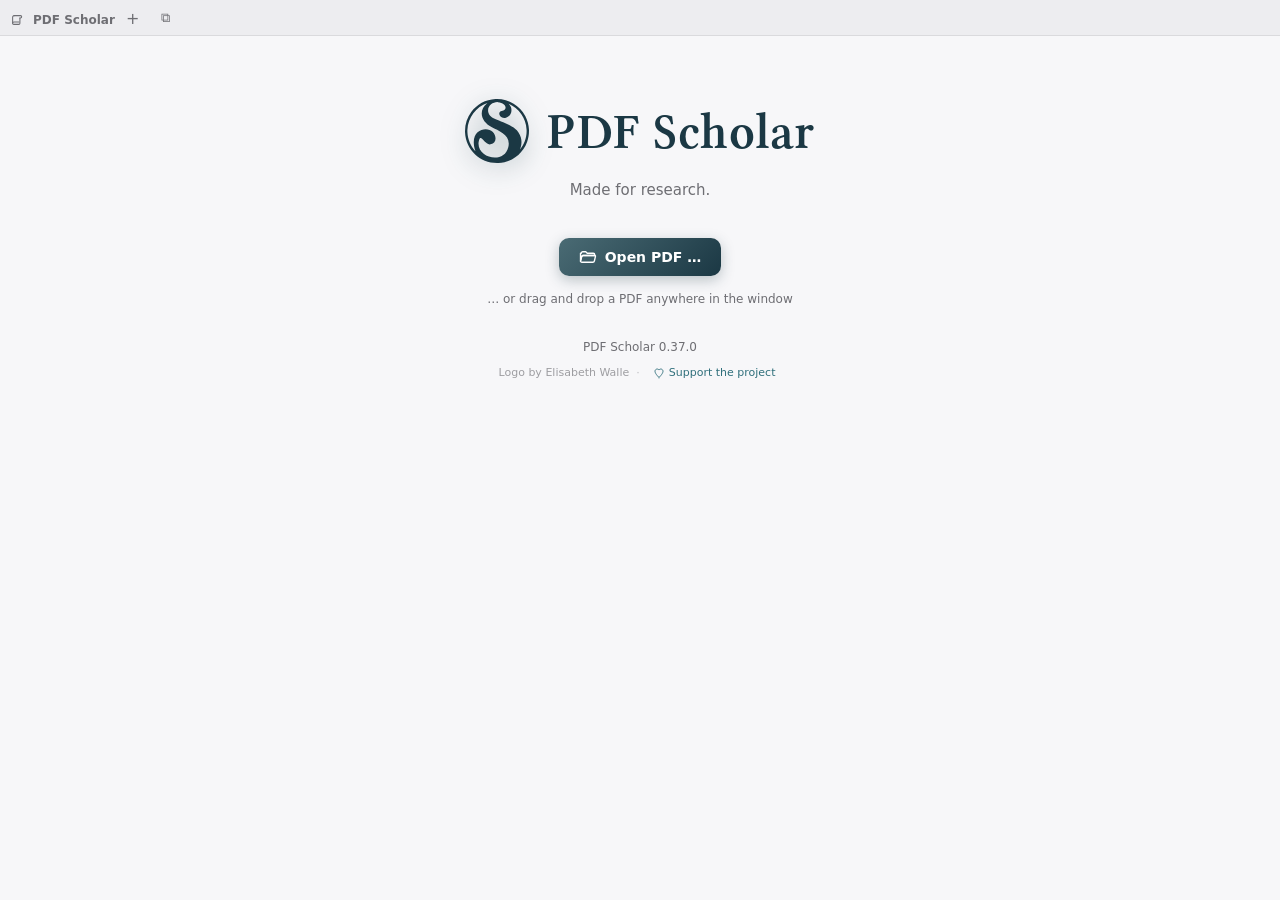
<file: index.html>
<!doctype html>
<html lang="no">
  <head>
    <meta charset="UTF-8" />
    <title>PDF Scholar</title>
    <meta name="viewport" content="width=device-width, initial-scale=1.0" />
    <script type="module" crossorigin src="./assets/index-Be6wKGfL.js"></script>
    <link rel="modulepreload" crossorigin href="./assets/pdf-worker-DFJj3wrl.js">
    <link rel="stylesheet" crossorigin href="./assets/index-6hA4N6ZL.css">
  </head>
  <!-- spellcheck is an inherited attribute: turning it off on <body> kills the
       red squiggles in EVERY text field (composer, freetext annotations, notes,
       search …) at once. Users write in many languages, so per-word "misspell"
       underlines are just noise here. -->
  <body spellcheck="false">
    <div id="root"></div>
  </body>
</html>
</file>
<file: assets/index-6hA4N6ZL.css>
@font-face{font-display:block;font-family:KaTeX_AMS;font-style:normal;font-weight:400;src:url(./KaTeX_AMS-Regular-BQhdFMY1.woff2) format("woff2"),url(./KaTeX_AMS-Regular-DMm9YOAa.woff) format("woff"),url(./KaTeX_AMS-Regular-DRggAlZN.ttf) format("truetype")}@font-face{font-display:block;font-family:KaTeX_Caligraphic;font-style:normal;font-weight:700;src:url(./KaTeX_Caligraphic-Bold-Dq_IR9rO.woff2) format("woff2"),url(./KaTeX_Caligraphic-Bold-BEiXGLvX.woff) format("woff"),url(./KaTeX_Caligraphic-Bold-ATXxdsX0.ttf) format("truetype")}@font-face{font-display:block;font-family:KaTeX_Caligraphic;font-style:normal;font-weight:400;src:url(./KaTeX_Caligraphic-Regular-Di6jR-x-.woff2) format("woff2"),url(./KaTeX_Caligraphic-Regular-CTRA-rTL.woff) format("woff"),url(./KaTeX_Caligraphic-Regular-wX97UBjC.ttf) format("truetype")}@font-face{font-display:block;font-family:KaTeX_Fraktur;font-style:normal;font-weight:700;src:url(./KaTeX_Fraktur-Bold-CL6g_b3V.woff2) format("woff2"),url(./KaTeX_Fraktur-Bold-BsDP51OF.woff) format("woff"),url(./KaTeX_Fraktur-Bold-BdnERNNW.ttf) format("truetype")}@font-face{font-display:block;font-family:KaTeX_Fraktur;font-style:normal;font-weight:400;src:url(./KaTeX_Fraktur-Regular-CTYiF6lA.woff2) format("woff2"),url(./KaTeX_Fraktur-Regular-Dxdc4cR9.woff) format("woff"),url(./KaTeX_Fraktur-Regular-CB_wures.ttf) format("truetype")}@font-face{font-display:block;font-family:KaTeX_Main;font-style:normal;font-weight:700;src:url(./KaTeX_Main-Bold-Cx986IdX.woff2) format("woff2"),url(./KaTeX_Main-Bold-Jm3AIy58.woff) format("woff"),url(./KaTeX_Main-Bold-waoOVXN0.ttf) format("truetype")}@font-face{font-display:block;font-family:KaTeX_Main;font-style:italic;font-weight:700;src:url(./KaTeX_Main-BoldItalic-DxDJ3AOS.woff2) format("woff2"),url(./KaTeX_Main-BoldItalic-SpSLRI95.woff) format("woff"),url(./KaTeX_Main-BoldItalic-DzxPMmG6.ttf) format("truetype")}@font-face{font-display:block;font-family:KaTeX_Main;font-style:italic;font-weight:400;src:url(./KaTeX_Main-Italic-NWA7e6Wa.woff2) format("woff2"),url(./KaTeX_Main-Italic-BMLOBm91.woff) format("woff"),url(./KaTeX_Main-Italic-3WenGoN9.ttf) format("truetype")}@font-face{font-display:block;font-family:KaTeX_Main;font-style:normal;font-weight:400;src:url(./KaTeX_Main-Regular-B22Nviop.woff2) format("woff2"),url(./KaTeX_Main-Regular-Dr94JaBh.woff) format("woff"),url(./KaTeX_Main-Regular-ypZvNtVU.ttf) format("truetype")}@font-face{font-display:block;font-family:KaTeX_Math;font-style:italic;font-weight:700;src:url(./KaTeX_Math-BoldItalic-CZnvNsCZ.woff2) format("woff2"),url(./KaTeX_Math-BoldItalic-iY-2wyZ7.woff) format("woff"),url(./KaTeX_Math-BoldItalic-B3XSjfu4.ttf) format("truetype")}@font-face{font-display:block;font-family:KaTeX_Math;font-style:italic;font-weight:400;src:url(./KaTeX_Math-Italic-t53AETM-.woff2) format("woff2"),url(./KaTeX_Math-Italic-DA0__PXp.woff) format("woff"),url(./KaTeX_Math-Italic-flOr_0UB.ttf) format("truetype")}@font-face{font-display:block;font-family:KaTeX_SansSerif;font-style:normal;font-weight:700;src:url(./KaTeX_SansSerif-Bold-D1sUS0GD.woff2) format("woff2"),url(./KaTeX_SansSerif-Bold-DbIhKOiC.woff) format("woff"),url(./KaTeX_SansSerif-Bold-CFMepnvq.ttf) format("truetype")}@font-face{font-display:block;font-family:KaTeX_SansSerif;font-style:italic;font-weight:400;src:url(./KaTeX_SansSerif-Italic-C3H0VqGB.woff2) format("woff2"),url(./KaTeX_SansSerif-Italic-DN2j7dab.woff) format("woff"),url(./KaTeX_SansSerif-Italic-YYjJ1zSn.ttf) format("truetype")}@font-face{font-display:block;font-family:KaTeX_SansSerif;font-style:normal;font-weight:400;src:url(./KaTeX_SansSerif-Regular-DDBCnlJ7.woff2) format("woff2"),url(./KaTeX_SansSerif-Regular-CS6fqUqJ.woff) format("woff"),url(./KaTeX_SansSerif-Regular-BNo7hRIc.ttf) format("truetype")}@font-face{font-display:block;font-family:KaTeX_Script;font-style:normal;font-weight:400;src:url(./KaTeX_Script-Regular-D3wIWfF6.woff2) format("woff2"),url(./KaTeX_Script-Regular-D5yQViql.woff) format("woff"),url(./KaTeX_Script-Regular-C5JkGWo-.ttf) format("truetype")}@font-face{font-display:block;font-family:KaTeX_Size1;font-style:normal;font-weight:400;src:url(./KaTeX_Size1-Regular-mCD8mA8B.woff2) format("woff2"),url(./KaTeX_Size1-Regular-C195tn64.woff) format("woff"),url(./KaTeX_Size1-Regular-Dbsnue_I.ttf) format("truetype")}@font-face{font-display:block;font-family:KaTeX_Size2;font-style:normal;font-weight:400;src:url(./KaTeX_Size2-Regular-Dy4dx90m.woff2) format("woff2"),url(./KaTeX_Size2-Regular-oD1tc_U0.woff) format("woff"),url(./KaTeX_Size2-Regular-B7gKUWhC.ttf) format("truetype")}@font-face{font-display:block;font-family:KaTeX_Size3;font-style:normal;font-weight:400;src:url([data-uri]) format("woff2"),url(./KaTeX_Size3-Regular-CTq5MqoE.woff) format("woff"),url(./KaTeX_Size3-Regular-DgpXs0kz.ttf) format("truetype")}@font-face{font-display:block;font-family:KaTeX_Size4;font-style:normal;font-weight:400;src:url(./KaTeX_Size4-Regular-Dl5lxZxV.woff2) format("woff2"),url(./KaTeX_Size4-Regular-BF-4gkZK.woff) format("woff"),url(./KaTeX_Size4-Regular-DWFBv043.ttf) format("truetype")}@font-face{font-display:block;font-family:KaTeX_Typewriter;font-style:normal;font-weight:400;src:url(./KaTeX_Typewriter-Regular-CO6r4hn1.woff2) format("woff2"),url(./KaTeX_Typewriter-Regular-C0xS9mPB.woff) format("woff"),url(./KaTeX_Typewriter-Regular-D3Ib7_Hf.ttf) format("truetype")}.katex{font: 1.21em KaTeX_Main,Times New Roman,serif;line-height:1.2;position:relative;text-indent:0;text-rendering:auto}.katex *{-ms-high-contrast-adjust:none!important;border-color:currentColor}.katex .katex-version:after{content:"0.18.1"}.katex .katex-mathml{border:0;-webkit-clip-path:inset(50%);clip-path:inset(50%);height:1px;overflow:hidden;padding:0;position:absolute;width:1px}.katex .katex-html>.katex-newline{display:block}.katex .katex-base{position:relative;white-space:nowrap;width:-webkit-min-content;width:-moz-min-content;width:min-content}.katex .katex-base,.katex .katex-strut{display:inline-block}.katex .textbf{font-weight:700}.katex .textit{font-style:italic}.katex .textrm{font-family:KaTeX_Main}.katex .textsf{font-family:KaTeX_SansSerif}.katex .texttt{font-family:KaTeX_Typewriter}.katex .mathnormal{font-family:KaTeX_Math;font-style:italic}.katex .mathit{font-family:KaTeX_Main;font-style:italic}.katex .mathrm{font-style:normal}.katex .mathbf{font-family:KaTeX_Main;font-weight:700}.katex .boldsymbol{font-family:KaTeX_Math;font-style:italic;font-weight:700}.katex .amsrm,.katex .mathbb,.katex .textbb{font-family:KaTeX_AMS}.katex .mathcal{font-family:KaTeX_Caligraphic}.katex .mathfrak,.katex .textfrak{font-family:KaTeX_Fraktur}.katex .mathboldfrak,.katex .textboldfrak{font-family:KaTeX_Fraktur;font-weight:700}.katex .mathtt{font-family:KaTeX_Typewriter}.katex .mathscr,.katex .textscr{font-family:KaTeX_Script}.katex .mathsf,.katex .textsf{font-family:KaTeX_SansSerif}.katex .mathboldsf,.katex .textboldsf{font-family:KaTeX_SansSerif;font-weight:700}.katex .mathitsf,.katex .mathsfit,.katex .textitsf{font-family:KaTeX_SansSerif;font-style:italic}.katex .mainrm{font-family:KaTeX_Main;font-style:normal}.katex .vlist-t{border-collapse:collapse;display:inline-table;table-layout:fixed}.katex .vlist-r{display:table-row}.katex .vlist{display:table-cell;position:relative;vertical-align:bottom}.katex .vlist>span{display:block;height:0;position:relative}.katex .vlist>span>span{display:inline-block}.katex .vlist>span>.pstrut{overflow:hidden;width:0}.katex .vlist-t2{margin-right:-2px}.katex .vlist-s{display:table-cell;font-size:1px;min-width:2px;vertical-align:bottom;width:2px}.katex .katex-vbox{align-items:baseline;display:inline-flex;flex-direction:column}.katex .katex-thinbox{display:inline-flex;flex-direction:row;max-width:0;width:0}.katex .msupsub{text-align:left}.katex .mfrac>span>span{text-align:center}.katex .mfrac .frac-line{border-bottom-style:solid;display:inline-block;width:100%}.katex .katex-hdashline,.katex .katex-hline,.katex .katex-overline .overline-line,.katex .katex-rule,.katex .katex-underline .underline-line,.katex .mfrac .frac-line{min-height:1px}.katex .mspace{display:inline-block}.katex .katex-smash{display:inline;line-height:0}.katex .clap,.katex .llap,.katex .rlap{position:relative;width:0}.katex .clap>.katex-inner,.katex .llap>.katex-inner,.katex .rlap>.katex-inner{position:absolute}.katex .clap>.katex-fix,.katex .llap>.katex-fix,.katex .rlap>.katex-fix{display:inline-block}.katex .llap>.katex-inner{right:0}.katex .clap>.katex-inner,.katex .rlap>.katex-inner{left:0}.katex .clap>.katex-inner>span{margin-left:-50%;margin-right:50%}.katex .katex-rule{border:0 solid;display:inline-block;position:relative}.katex .katex-hline,.katex .katex-overline .overline-line,.katex .katex-underline .underline-line{border-bottom-style:solid;display:inline-block;width:100%}.katex .katex-hdashline{border-bottom-style:dashed;display:inline-block;width:100%}.katex .sqrt>.katex-root{margin-left:.2777777778em;margin-right:-.5555555556em}.katex .fontsize-ensurer.reset-size1.size1,.katex .katex-sizing.reset-size1.size1{font-size:1em}.katex .fontsize-ensurer.reset-size1.size2,.katex .katex-sizing.reset-size1.size2{font-size:1.2em}.katex .fontsize-ensurer.reset-size1.size3,.katex .katex-sizing.reset-size1.size3{font-size:1.4em}.katex .fontsize-ensurer.reset-size1.size4,.katex .katex-sizing.reset-size1.size4{font-size:1.6em}.katex .fontsize-ensurer.reset-size1.size5,.katex .katex-sizing.reset-size1.size5{font-size:1.8em}.katex .fontsize-ensurer.reset-size1.size6,.katex .katex-sizing.reset-size1.size6{font-size:2em}.katex .fontsize-ensurer.reset-size1.size7,.katex .katex-sizing.reset-size1.size7{font-size:2.4em}.katex .fontsize-ensurer.reset-size1.size8,.katex .katex-sizing.reset-size1.size8{font-size:2.88em}.katex .fontsize-ensurer.reset-size1.size9,.katex .katex-sizing.reset-size1.size9{font-size:3.456em}.katex .fontsize-ensurer.reset-size1.size10,.katex .katex-sizing.reset-size1.size10{font-size:4.148em}.katex .fontsize-ensurer.reset-size1.size11,.katex .katex-sizing.reset-size1.size11{font-size:4.976em}.katex .fontsize-ensurer.reset-size2.size1,.katex .katex-sizing.reset-size2.size1{font-size:.8333333333em}.katex .fontsize-ensurer.reset-size2.size2,.katex .katex-sizing.reset-size2.size2{font-size:1em}.katex .fontsize-ensurer.reset-size2.size3,.katex .katex-sizing.reset-size2.size3{font-size:1.1666666667em}.katex .fontsize-ensurer.reset-size2.size4,.katex .katex-sizing.reset-size2.size4{font-size:1.3333333333em}.katex .fontsize-ensurer.reset-size2.size5,.katex .katex-sizing.reset-size2.size5{font-size:1.5em}.katex .fontsize-ensurer.reset-size2.size6,.katex .katex-sizing.reset-size2.size6{font-size:1.6666666667em}.katex .fontsize-ensurer.reset-size2.size7,.katex .katex-sizing.reset-size2.size7{font-size:2em}.katex .fontsize-ensurer.reset-size2.size8,.katex .katex-sizing.reset-size2.size8{font-size:2.4em}.katex .fontsize-ensurer.reset-size2.size9,.katex .katex-sizing.reset-size2.size9{font-size:2.88em}.katex .fontsize-ensurer.reset-size2.size10,.katex .katex-sizing.reset-size2.size10{font-size:3.4566666667em}.katex .fontsize-ensurer.reset-size2.size11,.katex .katex-sizing.reset-size2.size11{font-size:4.1466666667em}.katex .fontsize-ensurer.reset-size3.size1,.katex .katex-sizing.reset-size3.size1{font-size:.7142857143em}.katex .fontsize-ensurer.reset-size3.size2,.katex .katex-sizing.reset-size3.size2{font-size:.8571428571em}.katex .fontsize-ensurer.reset-size3.size3,.katex .katex-sizing.reset-size3.size3{font-size:1em}.katex .fontsize-ensurer.reset-size3.size4,.katex .katex-sizing.reset-size3.size4{font-size:1.1428571429em}.katex .fontsize-ensurer.reset-size3.size5,.katex .katex-sizing.reset-size3.size5{font-size:1.2857142857em}.katex .fontsize-ensurer.reset-size3.size6,.katex .katex-sizing.reset-size3.size6{font-size:1.4285714286em}.katex .fontsize-ensurer.reset-size3.size7,.katex .katex-sizing.reset-size3.size7{font-size:1.7142857143em}.katex .fontsize-ensurer.reset-size3.size8,.katex .katex-sizing.reset-size3.size8{font-size:2.0571428571em}.katex .fontsize-ensurer.reset-size3.size9,.katex .katex-sizing.reset-size3.size9{font-size:2.4685714286em}.katex .fontsize-ensurer.reset-size3.size10,.katex .katex-sizing.reset-size3.size10{font-size:2.9628571429em}.katex .fontsize-ensurer.reset-size3.size11,.katex .katex-sizing.reset-size3.size11{font-size:3.5542857143em}.katex .fontsize-ensurer.reset-size4.size1,.katex .katex-sizing.reset-size4.size1{font-size:.625em}.katex .fontsize-ensurer.reset-size4.size2,.katex .katex-sizing.reset-size4.size2{font-size:.75em}.katex .fontsize-ensurer.reset-size4.size3,.katex .katex-sizing.reset-size4.size3{font-size:.875em}.katex .fontsize-ensurer.reset-size4.size4,.katex .katex-sizing.reset-size4.size4{font-size:1em}.katex .fontsize-ensurer.reset-size4.size5,.katex .katex-sizing.reset-size4.size5{font-size:1.125em}.katex .fontsize-ensurer.reset-size4.size6,.katex .katex-sizing.reset-size4.size6{font-size:1.25em}.katex .fontsize-ensurer.reset-size4.size7,.katex .katex-sizing.reset-size4.size7{font-size:1.5em}.katex .fontsize-ensurer.reset-size4.size8,.katex .katex-sizing.reset-size4.size8{font-size:1.8em}.katex .fontsize-ensurer.reset-size4.size9,.katex .katex-sizing.reset-size4.size9{font-size:2.16em}.katex .fontsize-ensurer.reset-size4.size10,.katex .katex-sizing.reset-size4.size10{font-size:2.5925em}.katex .fontsize-ensurer.reset-size4.size11,.katex .katex-sizing.reset-size4.size11{font-size:3.11em}.katex .fontsize-ensurer.reset-size5.size1,.katex .katex-sizing.reset-size5.size1{font-size:.5555555556em}.katex .fontsize-ensurer.reset-size5.size2,.katex .katex-sizing.reset-size5.size2{font-size:.6666666667em}.katex .fontsize-ensurer.reset-size5.size3,.katex .katex-sizing.reset-size5.size3{font-size:.7777777778em}.katex .fontsize-ensurer.reset-size5.size4,.katex .katex-sizing.reset-size5.size4{font-size:.8888888889em}.katex .fontsize-ensurer.reset-size5.size5,.katex .katex-sizing.reset-size5.size5{font-size:1em}.katex .fontsize-ensurer.reset-size5.size6,.katex .katex-sizing.reset-size5.size6{font-size:1.1111111111em}.katex .fontsize-ensurer.reset-size5.size7,.katex .katex-sizing.reset-size5.size7{font-size:1.3333333333em}.katex .fontsize-ensurer.reset-size5.size8,.katex .katex-sizing.reset-size5.size8{font-size:1.6em}.katex .fontsize-ensurer.reset-size5.size9,.katex .katex-sizing.reset-size5.size9{font-size:1.92em}.katex .fontsize-ensurer.reset-size5.size10,.katex .katex-sizing.reset-size5.size10{font-size:2.3044444444em}.katex .fontsize-ensurer.reset-size5.size11,.katex .katex-sizing.reset-size5.size11{font-size:2.7644444444em}.katex .fontsize-ensurer.reset-size6.size1,.katex .katex-sizing.reset-size6.size1{font-size:.5em}.katex .fontsize-ensurer.reset-size6.size2,.katex .katex-sizing.reset-size6.size2{font-size:.6em}.katex .fontsize-ensurer.reset-size6.size3,.katex .katex-sizing.reset-size6.size3{font-size:.7em}.katex .fontsize-ensurer.reset-size6.size4,.katex .katex-sizing.reset-size6.size4{font-size:.8em}.katex .fontsize-ensurer.reset-size6.size5,.katex .katex-sizing.reset-size6.size5{font-size:.9em}.katex .fontsize-ensurer.reset-size6.size6,.katex .katex-sizing.reset-size6.size6{font-size:1em}.katex .fontsize-ensurer.reset-size6.size7,.katex .katex-sizing.reset-size6.size7{font-size:1.2em}.katex .fontsize-ensurer.reset-size6.size8,.katex .katex-sizing.reset-size6.size8{font-size:1.44em}.katex .fontsize-ensurer.reset-size6.size9,.katex .katex-sizing.reset-size6.size9{font-size:1.728em}.katex .fontsize-ensurer.reset-size6.size10,.katex .katex-sizing.reset-size6.size10{font-size:2.074em}.katex .fontsize-ensurer.reset-size6.size11,.katex .katex-sizing.reset-size6.size11{font-size:2.488em}.katex .fontsize-ensurer.reset-size7.size1,.katex .katex-sizing.reset-size7.size1{font-size:.4166666667em}.katex .fontsize-ensurer.reset-size7.size2,.katex .katex-sizing.reset-size7.size2{font-size:.5em}.katex .fontsize-ensurer.reset-size7.size3,.katex .katex-sizing.reset-size7.size3{font-size:.5833333333em}.katex .fontsize-ensurer.reset-size7.size4,.katex .katex-sizing.reset-size7.size4{font-size:.6666666667em}.katex .fontsize-ensurer.reset-size7.size5,.katex .katex-sizing.reset-size7.size5{font-size:.75em}.katex .fontsize-ensurer.reset-size7.size6,.katex .katex-sizing.reset-size7.size6{font-size:.8333333333em}.katex .fontsize-ensurer.reset-size7.size7,.katex .katex-sizing.reset-size7.size7{font-size:1em}.katex .fontsize-ensurer.reset-size7.size8,.katex .katex-sizing.reset-size7.size8{font-size:1.2em}.katex .fontsize-ensurer.reset-size7.size9,.katex .katex-sizing.reset-size7.size9{font-size:1.44em}.katex .fontsize-ensurer.reset-size7.size10,.katex .katex-sizing.reset-size7.size10{font-size:1.7283333333em}.katex .fontsize-ensurer.reset-size7.size11,.katex .katex-sizing.reset-size7.size11{font-size:2.0733333333em}.katex .fontsize-ensurer.reset-size8.size1,.katex .katex-sizing.reset-size8.size1{font-size:.3472222222em}.katex .fontsize-ensurer.reset-size8.size2,.katex .katex-sizing.reset-size8.size2{font-size:.4166666667em}.katex .fontsize-ensurer.reset-size8.size3,.katex .katex-sizing.reset-size8.size3{font-size:.4861111111em}.katex .fontsize-ensurer.reset-size8.size4,.katex .katex-sizing.reset-size8.size4{font-size:.5555555556em}.katex .fontsize-ensurer.reset-size8.size5,.katex .katex-sizing.reset-size8.size5{font-size:.625em}.katex .fontsize-ensurer.reset-size8.size6,.katex .katex-sizing.reset-size8.size6{font-size:.6944444444em}.katex .fontsize-ensurer.reset-size8.size7,.katex .katex-sizing.reset-size8.size7{font-size:.8333333333em}.katex .fontsize-ensurer.reset-size8.size8,.katex .katex-sizing.reset-size8.size8{font-size:1em}.katex .fontsize-ensurer.reset-size8.size9,.katex .katex-sizing.reset-size8.size9{font-size:1.2em}.katex .fontsize-ensurer.reset-size8.size10,.katex .katex-sizing.reset-size8.size10{font-size:1.4402777778em}.katex .fontsize-ensurer.reset-size8.size11,.katex .katex-sizing.reset-size8.size11{font-size:1.7277777778em}.katex .fontsize-ensurer.reset-size9.size1,.katex .katex-sizing.reset-size9.size1{font-size:.2893518519em}.katex .fontsize-ensurer.reset-size9.size2,.katex .katex-sizing.reset-size9.size2{font-size:.3472222222em}.katex .fontsize-ensurer.reset-size9.size3,.katex .katex-sizing.reset-size9.size3{font-size:.4050925926em}.katex .fontsize-ensurer.reset-size9.size4,.katex .katex-sizing.reset-size9.size4{font-size:.462962963em}.katex .fontsize-ensurer.reset-size9.size5,.katex .katex-sizing.reset-size9.size5{font-size:.5208333333em}.katex .fontsize-ensurer.reset-size9.size6,.katex .katex-sizing.reset-size9.size6{font-size:.5787037037em}.katex .fontsize-ensurer.reset-size9.size7,.katex .katex-sizing.reset-size9.size7{font-size:.6944444444em}.katex .fontsize-ensurer.reset-size9.size8,.katex .katex-sizing.reset-size9.size8{font-size:.8333333333em}.katex .fontsize-ensurer.reset-size9.size9,.katex .katex-sizing.reset-size9.size9{font-size:1em}.katex .fontsize-ensurer.reset-size9.size10,.katex .katex-sizing.reset-size9.size10{font-size:1.2002314815em}.katex .fontsize-ensurer.reset-size9.size11,.katex .katex-sizing.reset-size9.size11{font-size:1.4398148148em}.katex .fontsize-ensurer.reset-size10.size1,.katex .katex-sizing.reset-size10.size1{font-size:.2410800386em}.katex .fontsize-ensurer.reset-size10.size2,.katex .katex-sizing.reset-size10.size2{font-size:.2892960463em}.katex .fontsize-ensurer.reset-size10.size3,.katex .katex-sizing.reset-size10.size3{font-size:.337512054em}.katex .fontsize-ensurer.reset-size10.size4,.katex .katex-sizing.reset-size10.size4{font-size:.3857280617em}.katex .fontsize-ensurer.reset-size10.size5,.katex .katex-sizing.reset-size10.size5{font-size:.4339440694em}.katex .fontsize-ensurer.reset-size10.size6,.katex .katex-sizing.reset-size10.size6{font-size:.4821600771em}.katex .fontsize-ensurer.reset-size10.size7,.katex .katex-sizing.reset-size10.size7{font-size:.5785920926em}.katex .fontsize-ensurer.reset-size10.size8,.katex .katex-sizing.reset-size10.size8{font-size:.6943105111em}.katex .fontsize-ensurer.reset-size10.size9,.katex .katex-sizing.reset-size10.size9{font-size:.8331726133em}.katex .fontsize-ensurer.reset-size10.size10,.katex .katex-sizing.reset-size10.size10{font-size:1em}.katex .fontsize-ensurer.reset-size10.size11,.katex .katex-sizing.reset-size10.size11{font-size:1.1996142719em}.katex .fontsize-ensurer.reset-size11.size1,.katex .katex-sizing.reset-size11.size1{font-size:.2009646302em}.katex .fontsize-ensurer.reset-size11.size2,.katex .katex-sizing.reset-size11.size2{font-size:.2411575563em}.katex .fontsize-ensurer.reset-size11.size3,.katex .katex-sizing.reset-size11.size3{font-size:.2813504823em}.katex .fontsize-ensurer.reset-size11.size4,.katex .katex-sizing.reset-size11.size4{font-size:.3215434084em}.katex .fontsize-ensurer.reset-size11.size5,.katex .katex-sizing.reset-size11.size5{font-size:.3617363344em}.katex .fontsize-ensurer.reset-size11.size6,.katex .katex-sizing.reset-size11.size6{font-size:.4019292605em}.katex .fontsize-ensurer.reset-size11.size7,.katex .katex-sizing.reset-size11.size7{font-size:.4823151125em}.katex .fontsize-ensurer.reset-size11.size8,.katex .katex-sizing.reset-size11.size8{font-size:.578778135em}.katex .fontsize-ensurer.reset-size11.size9,.katex .katex-sizing.reset-size11.size9{font-size:.6945337621em}.katex .fontsize-ensurer.reset-size11.size10,.katex .katex-sizing.reset-size11.size10{font-size:.8336012862em}.katex .fontsize-ensurer.reset-size11.size11,.katex .katex-sizing.reset-size11.size11{font-size:1em}.katex .delimsizing.size1{font-family:KaTeX_Size1}.katex .delimsizing.size2{font-family:KaTeX_Size2}.katex .delimsizing.size3{font-family:KaTeX_Size3}.katex .delimsizing.size4{font-family:KaTeX_Size4}.katex .delimsizing.mult .delim-size1>span{font-family:KaTeX_Size1}.katex .delimsizing.mult .delim-size4>span{font-family:KaTeX_Size4}.katex .nulldelimiter{display:inline-block;width:.12em}.katex .delimcenter,.katex .op-symbol{position:relative}.katex .op-symbol.small-op{font-family:KaTeX_Size1}.katex .op-symbol.large-op{font-family:KaTeX_Size2}.katex .katex-accent>.vlist-t,.katex .op-limits>.vlist-t{text-align:center}.katex .katex-accent .accent-body{position:relative}.katex .katex-accent .accent-body:not(.accent-full){width:0}.katex .katex-overlay{display:block}.katex .mtable .vertical-separator{display:inline-block;min-width:1px}.katex .mtable .arraycolsep{display:inline-block}.katex .mtable .col-align-c>.vlist-t{text-align:center}.katex .mtable .col-align-l>.vlist-t{text-align:left}.katex .mtable .col-align-r>.vlist-t{text-align:right}.katex .svg-align{text-align:left}.katex svg{fill:currentColor;stroke:currentColor;display:block;height:inherit;position:absolute;width:100%}.katex svg path{stroke:none}.katex svg{fill-rule:nonzero;fill-opacity:1;stroke-width:1;stroke-linecap:butt;stroke-linejoin:miter;stroke-miterlimit:4;stroke-dasharray:none;stroke-dashoffset:0;stroke-opacity:1}.katex img{border-style:none;max-height:none;max-width:none;min-height:0;min-width:0}.katex .katex-stretchy{display:block;overflow:hidden;position:relative;width:100%}.katex .katex-stretchy:after,.katex .katex-stretchy:before{content:""}.katex .hide-tail{overflow:hidden;position:relative;width:100%}.katex .halfarrow-left{left:0;overflow:hidden;position:absolute;width:50.2%}.katex .halfarrow-right{overflow:hidden;position:absolute;right:0;width:50.2%}.katex .brace-left{left:0;overflow:hidden;position:absolute;width:25.1%}.katex .brace-center{left:25%;overflow:hidden;position:absolute;width:50%}.katex .brace-right{overflow:hidden;position:absolute;right:0;width:25.1%}.katex .x-arrow-pad{padding:0 .5em}.katex .cd-arrow-pad{padding:0 .55556em 0 .27778em}.katex .mover,.katex .munder,.katex .x-arrow{text-align:center}.katex .boxpad{padding:0 .3em}.katex .fbox,.katex .fcolorbox{border:.04em solid;box-sizing:border-box}.katex .cancel-pad{padding:0 .2em}.katex .cancel-lap{margin-left:-.2em;margin-right:-.2em}.katex .katex-sout{border-bottom-style:solid;border-bottom-width:.08em}.katex .angl{border-right:.049em solid;border-top:.049em solid;box-sizing:border-box;margin-right:.03889em}.katex .anglpad{padding:0 .03889em}.katex .eqn-num:before{content:"(" counter(katexEqnNo) ")";counter-increment:katexEqnNo}.katex .mml-eqn-num:before{content:"(" counter(mmlEqnNo) ")";counter-increment:mmlEqnNo}.katex .mtr-glue{width:50%}.katex .cd-vert-arrow{display:inline-block;position:relative}.katex .cd-label-left{display:inline-block;position:absolute;right:calc(50% + .3em);text-align:left}.katex .cd-label-right{display:inline-block;left:calc(50% + .3em);position:absolute;text-align:right}.katex-display{display:block;margin:1em 0;text-align:center}.katex-display>.katex{display:block;text-align:center;white-space:nowrap}.katex-display>.katex>.katex-html{display:block;position:relative}.katex-display>.katex>.katex-html>.katex-tag{position:absolute;right:0}.katex-display.leqno>.katex>.katex-html>.katex-tag{left:0;right:auto}.katex-display.fleqn>.katex{padding-left:2em;text-align:left}body{counter-reset:katexEqnNo mmlEqnNo}@font-face{font-family:"Libertinus Serif";src:url(./LibertinusSerif-Semibold-Cmy1wwNu.woff2) format("woff2");font-weight:600;font-style:normal;font-display:swap}:root,:root[data-theme=day]{--bg-chrome: #f7f7f9;--bg-canvas: #eeeef2;--bg-elevated: #ffffff;--border: rgba(0, 0, 0, .08);--text: #1d1d1f;--text-secondary: #6e6e73;--accent: #2f6f7b;--accent-text: #ffffff;--danger: #d64545;--danger-rgb: 214 69 69;--hover: rgba(0, 0, 0, .055);--active: rgba(0, 0, 0, .09);--page-bg: #ffffff;--page-filter: none;--page-blend: normal;--bg-titlebar: #ededf0;--shadow-page: 0 1px 2px rgba(0, 0, 0, .12), 0 4px 14px rgba(0, 0, 0, .1);--shadow-menu: 0 8px 30px rgba(0, 0, 0, .16), 0 0 1px rgba(0, 0, 0, .25)}:root[data-theme=sepia]{--bg-chrome: #f0eee6;--bg-canvas: #eae8dd;--bg-elevated: #faf9f5;--border: rgba(61, 57, 41, .14);--text: #3d3929;--text-secondary: #838072;--accent: #2f6f7b;--accent-text: #ffffff;--danger: #d64545;--danger-rgb: 214 69 69;--hover: rgba(61, 57, 41, .06);--active: rgba(61, 57, 41, .11);--page-bg: #f5efe3;--page-filter: sepia(.04);--page-blend: multiply;--bg-titlebar: #e9e6db;--shadow-page: 0 1px 2px rgba(61, 57, 41, .14), 0 4px 16px rgba(61, 57, 41, .11);--shadow-menu: 0 8px 30px rgba(61, 57, 41, .18), 0 0 1px rgba(61, 57, 41, .3)}:root[data-theme=night]{--bg-chrome: #262624;--bg-canvas: #1c1c1b;--bg-elevated: #30302e;--border: rgba(255, 255, 255, .1);--text: #eeece2;--text-secondary: #a4a29a;--accent: #8aa6ae;--accent-text: #14262b;--danger: #e58a8a;--danger-rgb: 229 138 138;--hover: rgba(255, 255, 255, .07);--active: rgba(255, 255, 255, .12);--page-bg: #21211f;--page-filter: invert(.89) hue-rotate(180deg) contrast(1.02) brightness(1.08);--bg-titlebar: #21211f;--shadow-page: 0 1px 2px rgba(0, 0, 0, .5), 0 4px 16px rgba(0, 0, 0, .45);--shadow-menu: 0 8px 30px rgba(0, 0, 0, .55), 0 0 1px rgba(255, 255, 255, .2)}:root[data-theme=nightHc]{--bg-chrome: #1b1b1d;--bg-canvas: #000000;--bg-elevated: #26262a;--border: rgba(255, 255, 255, .14);--text: #f5f5f7;--text-secondary: #a0a0a8;--accent: #8aa6ae;--accent-text: #14262b;--danger: #e58a8a;--danger-rgb: 229 138 138;--hover: rgba(255, 255, 255, .08);--active: rgba(255, 255, 255, .14);--page-bg: #0a0a0b;--page-filter: invert(1) hue-rotate(180deg);--bg-titlebar: #111113;--shadow-page: 0 1px 2px rgba(0, 0, 0, .7), 0 4px 16px rgba(0, 0, 0, .6);--shadow-menu: 0 8px 30px rgba(0, 0, 0, .7), 0 0 1px rgba(255, 255, 255, .25)}:root{--swatch-day-bg: #ffffff;--swatch-day-fg: #1d1d1f;--swatch-sepia-bg: #faf9f5;--swatch-sepia-fg: #3d3929;--swatch-night-bg: #21211f;--swatch-night-fg: #eeece2;--swatch-nighthc-bg: #0a0a0b;--swatch-nighthc-fg: #f5f5f7}*{box-sizing:border-box;margin:0;padding:0}html,body,#root{height:100%}body{font-family:Segoe UI Variable Text,Segoe UI,system-ui,sans-serif;font-size:13px;color:var(--text);background:var(--bg-canvas);overflow:hidden;-webkit-font-smoothing:antialiased}button{font:inherit;color:inherit;background:none;border:none;cursor:pointer}.app{height:100%;display:flex;flex-direction:column}.tab-bar{position:relative;height:36px;flex-shrink:0;background:var(--bg-titlebar);border-bottom:1px solid var(--border);-webkit-app-region:drag}.tab-bar-inner{position:absolute;left:env(titlebar-area-x,0px);top:env(titlebar-area-y,0px);width:env(titlebar-area-width,100%);height:100%;display:flex;align-items:flex-end;gap:3px;padding:5px 8px 0;overflow-x:auto;scrollbar-width:none}.tab-app-glyph{display:flex;align-items:center;align-self:center;color:var(--text-secondary);padding:0 6px 0 2px}.tab-app-name{align-self:center;font-size:12px;font-weight:600;color:var(--text-secondary);white-space:nowrap}.tab{display:flex;align-items:center;min-width:0;max-width:220px;border-radius:8px 8px 0 0;color:var(--text-secondary);-webkit-app-region:no-drag}.tab:hover{background:var(--hover)}.tab.active{background:var(--bg-chrome);color:var(--text)}.tab.dragging{opacity:.5}.tab-label{flex:1;min-width:0;padding:7px 4px 7px 12px;font-size:12px;font-weight:600;overflow:hidden;text-overflow:ellipsis;white-space:nowrap;text-align:left}.tab-close{flex-shrink:0;width:20px;height:20px;margin:0 6px 0 2px;border-radius:5px;font-size:10px;color:var(--text-secondary);opacity:0}.tab:hover .tab-close,.tab.active .tab-close{opacity:1}.tab-close:hover{background:var(--active)}.tab-new{flex-shrink:0;width:26px;height:26px;margin:0 2px 4px;border-radius:7px;font-size:16px;color:var(--text-secondary);-webkit-app-region:no-drag}.tab-new:hover{background:var(--hover)}.tab-views{flex:1;position:relative;min-height:0}.tab-view{position:absolute;inset:0;display:flex;flex-direction:column;visibility:hidden}.tab-view.active{visibility:visible}.error-banner{position:fixed;top:12px;left:50%;transform:translate(-50%);z-index:100;display:flex;align-items:center;gap:12px;max-width:min(780px,calc(100vw - 24px));flex-wrap:wrap;padding:10px 14px;background:var(--bg-elevated);border:1px solid var(--border);border-radius:10px;box-shadow:var(--shadow-menu)}.error-banner button{color:var(--text-secondary);padding:2px 6px;border-radius:6px;white-space:nowrap}.error-banner button:hover{background:var(--hover)}.welcome{flex:1;min-height:0;overflow:hidden;display:flex;justify-content:center;background:var(--bg-chrome);--wc-teal: #4a6b74;--wc-logo: #1b3844;--wc-btn-from: #4a6b74;--wc-btn-to: #1b3844}:root[data-theme=night] .welcome,:root[data-theme=nightHc] .welcome{--wc-teal: #86a3ac;--wc-logo: #8aa6ae}.welcome-inner{width:min(640px,90vw);height:100%;min-height:0;padding:clamp(28px,7vh,88px) 0 clamp(18px,3vh,40px);display:flex;flex-direction:column;align-items:center;text-align:center}.welcome-inner>*{flex:none}.welcome-inner>.recents{flex:0 1 auto;min-height:0}.welcome-lockup{display:flex;align-items:center;gap:18px}.welcome-mark{width:64px;height:64px;flex:none;color:var(--wc-logo);filter:drop-shadow(0 5px 13px rgba(14,58,63,.28))}:root[data-theme=night] .welcome-mark,:root[data-theme=nightHc] .welcome-mark{filter:none}.welcome-logo{font-family:"Libertinus Serif",Palatino Linotype,Cambria,Georgia,serif;font-size:50px;font-weight:600;letter-spacing:.5px;color:var(--wc-logo)}.welcome-tagline{margin-top:16px;color:var(--text-secondary);font-size:15px;line-height:1.55;max-width:46ch}.welcome-actions{margin-top:36px;display:flex;gap:12px;align-items:center}.btn-primary{display:inline-flex;align-items:center;gap:8px;background:var(--accent);color:var(--accent-text);padding:10px 20px;border-radius:10px;font-size:14px;font-weight:600;transition:filter .12s}.btn-primary:hover{filter:brightness(1.08)}.welcome .btn-primary{background:linear-gradient(135deg,var(--wc-btn-from),var(--wc-btn-to));color:#fff;box-shadow:0 4px 14px #1b384447}.btn-secondary{padding:10px 16px;border-radius:10px;border:1px solid var(--border);background:var(--bg-elevated);font-size:14px}.btn-secondary:hover{background:var(--hover)}.welcome-hint{margin-top:16px;color:var(--text-secondary);font-size:12px}.welcome-ai-card{display:flex;align-items:center;gap:14px;width:100%;margin-top:40px;padding:16px 18px;text-align:left;background:var(--bg-elevated);border:1px solid var(--border);border-radius:12px}.welcome-ai-icon{flex:0 0 auto;display:flex;align-items:center;justify-content:center;width:36px;height:36px;border-radius:9px;color:var(--accent);background:color-mix(in srgb,var(--accent) 12%,transparent)}.welcome-ai-text{flex:1;min-width:0}.welcome-ai-title{font-size:14px;font-weight:600;margin-bottom:2px}.welcome-ai-body{margin:0;font-size:12.5px;color:var(--text-secondary);line-height:1.5}.welcome-ai-btn{flex:0 0 auto;white-space:nowrap}.welcome-ai-backdrop{position:absolute;inset:0;z-index:60;display:flex;align-items:center;justify-content:center;background:#00000059}.welcome-ai-modal{width:min(420px,calc(100vw - 48px));max-height:calc(100vh - 96px);overflow-y:auto;padding:16px 18px 18px;background:var(--bg-elevated);border:1px solid var(--border);border-radius:14px;box-shadow:var(--shadow-menu)}.welcome-ai-modal-head{display:flex;align-items:center;gap:8px;font-size:14px;font-weight:600;color:var(--accent);margin-bottom:8px}.welcome-ai-guide{margin:0 0 12px;font-size:12.5px;color:var(--text-secondary);line-height:1.5}.fileaccess-card{width:100%;margin-top:40px;padding:16px 18px;text-align:left;background:var(--bg-elevated);border:1px solid var(--border);border-radius:12px}.fileaccess-card.blocked{width:min(480px,calc(100vw - 48px));margin-top:0;padding:20px 22px;box-shadow:var(--shadow-menu)}.fileaccess-head{display:flex;align-items:center;gap:12px}.fileaccess-icon{flex:0 0 auto;display:flex;align-items:center;justify-content:center;width:36px;height:36px;border-radius:9px;color:var(--accent);background:color-mix(in srgb,var(--accent) 12%,transparent)}.fileaccess-title{font-size:14px;font-weight:600}.fileaccess-body{margin:12px 0 0;font-size:12.5px;color:var(--text-secondary);line-height:1.5}.fileaccess-steps{margin:10px 0 0;padding-left:20px;font-size:12.5px;color:var(--text-secondary);line-height:1.6}.fileaccess-actions{display:flex;flex-wrap:wrap;gap:8px;margin-top:14px}.fileaccess-actions .btn-primary{display:inline-flex;align-items:center;gap:7px}.fileaccess-manual{margin:12px 0 0;font-size:11.5px;color:var(--text-secondary);line-height:1.6}.fileaccess-url{user-select:all;font-family:ui-monospace,SFMono-Regular,Menlo,Consolas,monospace;font-size:11.5px;padding:1px 5px;border-radius:5px;background:var(--hover)}.fileaccess-screen{flex:1;min-height:0;overflow-y:auto;display:flex;align-items:center;justify-content:center;padding:24px;background:var(--bg-chrome)}.fileaccess-backdrop{position:absolute;inset:0;z-index:60;display:flex;align-items:center;justify-content:center;padding:24px;background:#00000059}.recents{margin-top:clamp(20px,3.5vh,56px);width:100%;text-align:left;display:flex;flex-direction:column;min-height:0}.recents h2{font-size:13px;font-weight:600;text-transform:uppercase;letter-spacing:.06em;color:var(--text-secondary);margin-bottom:10px;padding-left:12px}.recents ul{list-style:none;background:var(--bg-elevated);border:1px solid var(--border);border-radius:12px;flex:1 1 auto;min-height:0;overflow-y:auto;overflow-x:hidden}.recents li+li{border-top:1px solid var(--border)}.welcome-updates{margin-top:34px;display:flex;align-items:center;justify-content:center;gap:10px;font-size:12px;color:var(--text-secondary)}.welcome-updates-btn{font-size:12px;color:var(--text-secondary);text-decoration:underline;text-underline-offset:3px;background:none;border:none;cursor:pointer;padding:2px 4px}.welcome-updates-btn:hover:not(:disabled){color:var(--accent)}.welcome-updates-btn:disabled{cursor:default;opacity:.7}.welcome-updates-result,.welcome-version{color:var(--text-secondary)}.welcome-credit{margin-top:10px;display:flex;align-items:center;justify-content:center;gap:7px;font-size:11px;color:var(--text-secondary)}.welcome-credit>span:first-child{opacity:.65}.welcome-credit-sep{opacity:.4}.welcome-sponsor{display:inline-flex;align-items:center;gap:4px;color:var(--accent);font-size:11px;padding:2px 6px;border-radius:6px}.welcome-sponsor:hover{background:var(--hover)}.welcome-version+.welcome-updates-btn:before{content:"·";margin-right:10px;color:var(--text-secondary)}.recent-row{display:grid;grid-template-columns:auto 1fr auto;grid-template-areas:"icon name date" "icon path date";align-items:center;column-gap:12px;width:100%;padding:10px 14px;text-align:left}.recent-row:hover{background:var(--hover)}.recent-row svg{grid-area:icon;color:var(--wc-teal)}.recent-name{grid-area:name;font-weight:600;overflow:hidden;text-overflow:ellipsis;white-space:nowrap}.recent-path{grid-area:path;color:var(--text-secondary);font-size:11px;overflow:hidden;text-overflow:ellipsis;white-space:nowrap}.recent-date{grid-area:date;color:var(--text-secondary);font-size:12px;white-space:nowrap}.viewer{flex:1;display:flex;flex-direction:column;min-height:0;position:relative}.toolbar-wrap{z-index:30;transition:transform .22s ease,opacity .22s ease}.viewer.toolbar-unpinned .toolbar-wrap{position:absolute;top:0;left:0;right:0}.toolbar-wrap.tucked{transform:translateY(-100%);opacity:0;pointer-events:none}.reveal-zone{position:absolute;top:0;left:0;right:0;height:14px;z-index:29}.edge-rail{position:absolute;top:46px;bottom:0;width:44px;z-index:33;display:flex;align-items:center;pointer-events:none;-webkit-app-region:no-drag}.edge-rail-left{left:0;justify-content:flex-start}.edge-rail-right{right:0;justify-content:flex-end}.edge-rail-handle{display:flex;align-items:center;justify-content:center;width:22px;height:48px;margin:0 16px;color:var(--text-secondary);background:var(--bg-elevated);border:1px solid var(--border);border-radius:9px;box-shadow:var(--shadow-menu);cursor:pointer;pointer-events:none;opacity:0;transition:opacity .15s ease}.edge-rail.hint .edge-rail-handle{pointer-events:auto;opacity:1}.edge-rail.panel-open .edge-rail-handle{display:none}.viewer-body.toc-peek .sidebar{position:absolute;left:0;top:0;bottom:0;z-index:32;box-shadow:var(--shadow-menu);will-change:transform}.viewer-body.ai-peek .right-panel{position:absolute;right:0;top:0;bottom:0;z-index:32;box-shadow:var(--shadow-menu);transition:transform .16s ease;will-change:transform}.toolbar{display:flex;align-items:center;gap:8px;height:46px;padding:0 10px;background:var(--bg-chrome);border-bottom:1px solid var(--border)}.toolbar-group{display:flex;align-items:center;gap:2px}.toolbar-spacer{flex:1}.toolbar-sep{width:1px;height:20px;background:var(--border);margin:0 6px}.toolbar-sep+.toolbar-sep{display:none}.tb-labeled{padding:0 10px;flex-shrink:0}.tb-label{font-size:12.5px;font-weight:500;white-space:nowrap}.tb-btn{display:inline-flex;align-items:center;justify-content:center;gap:5px;min-width:30px;height:30px;padding:0 6px;border-radius:7px;color:var(--text);transition:background .1s}.tb-btn:hover{background:var(--hover)}.tb-btn.is-active{background:var(--active)}.page-indicator{display:flex;align-items:center;gap:5px;color:var(--text-secondary)}.page-indicator input{width:42px;height:26px;text-align:center;font:inherit;color:var(--text);background:var(--bg-elevated);border:1px solid var(--border);border-radius:6px;outline:none}.page-indicator input:focus{border-color:var(--accent)}.tool-group{position:relative;display:flex;align-items:center;gap:2px;padding:0 4px;border-radius:9px;background:color-mix(in srgb,var(--text) 3.5%,transparent)}.tool-group .toolbar-sep{background:transparent;margin:0 3px}.tool-menu{position:absolute;top:38px;left:0;min-width:218px;padding:12px;background:var(--bg-elevated);border:1px solid var(--border);border-radius:12px;box-shadow:var(--shadow-menu);z-index:40;animation:menu-in .12s ease;max-height:calc(100vh - 92px);overflow-y:auto;scrollbar-width:thin}.tool-menu input[type=range]{width:100%;margin:2px 0;accent-color:var(--accent)}.shape-row{display:flex;gap:4px;padding-bottom:8px}.shape-pick.is-active{background:var(--active);color:var(--accent)}.annot-freetext{position:absolute;font-family:Helvetica,Arial,sans-serif;line-height:1.35;white-space:pre-wrap;overflow:hidden;pointer-events:none}.margin-notes{position:absolute;top:0;bottom:0;width:222px;pointer-events:none;background:color-mix(in srgb,var(--accent) 4%,var(--page-bg));box-shadow:var(--shadow-page)}.margin-notes.side-right{left:100%;border-left:1px dashed var(--border);border-radius:0 2px 2px 0}.margin-notes.side-left{right:100%;border-right:1px dashed var(--border);border-radius:2px 0 0 2px}.margin-note-leads{position:absolute;inset:0;width:100%;height:100%;overflow:visible;pointer-events:none}.margin-note-card{position:absolute;left:14px;width:200px;pointer-events:auto;background:var(--bg-elevated);border:1px solid var(--border);border-left:3px solid var(--border);border-radius:6px;box-shadow:0 1px 3px #00000012;padding:5px 7px}.margin-notes.side-left .margin-note-card{left:8px}.annot-list .margin-note-card{position:relative;left:auto;top:auto;width:auto;margin:0 0 8px;cursor:pointer}.margin-card-context{font-size:11px;line-height:1.4;color:var(--text-secondary);padding-right:16px;margin-bottom:2px;overflow:hidden;display:-webkit-box;-webkit-line-clamp:2;-webkit-box-orient:vertical}.margin-jump{position:absolute;z-index:6;width:30px;height:30px;display:flex;align-items:center;justify-content:center;border-radius:50%;border:1px solid var(--border);background:var(--bg-elevated);box-shadow:var(--shadow-menu);color:var(--text-secondary);cursor:pointer}.margin-jump:hover{color:var(--text);border-color:var(--accent)}.margin-jump.up{top:14px}.margin-jump.down{bottom:14px}.margin-jump .flip{transform:rotate(180deg)}.annot-margin{display:flex;flex-direction:column;gap:7px;padding:8px 10px 10px;border-bottom:1px solid var(--border)}.annot-export-row button:disabled,.annot-ask-ai:disabled,.annot-clear-all:disabled{opacity:.45;cursor:default}.annot-filter-sep{width:1px;align-self:stretch;background:var(--border);margin:0 2px}.annot-filter-type{width:20px;height:20px;display:flex;align-items:center;justify-content:center;border-radius:5px;color:var(--text-secondary)}.annot-filter-type:hover{color:var(--text);background:var(--hover)}.annot-filter-type.active{color:var(--accent);outline:2px solid var(--accent);outline-offset:0}.annot-filter-content{display:flex;gap:6px}.margin-note-card.is-selected{border-color:var(--accent);box-shadow:0 1px 6px color-mix(in srgb,var(--accent) 25%,transparent)}.margin-note-card textarea{display:block;width:100%;min-height:19px;border:0;outline:none;resize:none;overflow:hidden;background:transparent;color:var(--text);font-family:inherit;font-size:12.5px;line-height:1.45;padding:0}.margin-note-card textarea::placeholder{color:var(--text-secondary)}.margin-note-delete{position:absolute;top:1px;right:1px;width:18px;height:18px;border:0;border-radius:4px;background:transparent;color:var(--text-secondary);font-size:14px;line-height:1;cursor:pointer;opacity:0;transition:opacity .12s ease}.margin-note-card:hover .margin-note-delete,.margin-note-card:focus-within .margin-note-delete{opacity:1}.margin-note-delete:hover{background:color-mix(in srgb,var(--text) 10%,transparent);color:var(--text)}.draw-layer{position:absolute;inset:0;z-index:5;cursor:crosshair;touch-action:pan-x pan-y}html.finger-draw .draw-layer,html.pen-near .draw-layer{touch-action:none}.draw-layer.marker-mode{mix-blend-mode:multiply}.draw-layer.text-mode{cursor:text}.draw-layer svg,.annot-ink-svg{position:absolute;inset:0;width:100%;height:100%;pointer-events:none;overflow:visible}.pages.drawing .textLayer,.pages.drawing .pdf-link{pointer-events:none}.pages.drawing .textLayer :is(span,br){cursor:crosshair}.theme-menu-anchor{position:relative}.theme-menu{position:absolute;top:38px;right:0;background:var(--bg-elevated);border:1px solid var(--border);border-radius:12px;box-shadow:var(--shadow-menu);padding:12px;min-width:264px;z-index:40;max-height:calc(100vh - 92px);overflow-y:auto;scrollbar-width:thin}.theme-menu input[type=range]{width:100%;margin:2px 0 10px;accent-color:var(--accent)}.slider-label{display:flex;justify-content:space-between;align-items:baseline;margin-top:4px}.slider-label output{font-size:11px;color:var(--text-secondary);font-variant-numeric:tabular-nums;text-transform:none;letter-spacing:0}.theme-menu-sep{height:1px;background:var(--border);margin:10px -4px}.theme-menu-toggle{display:flex;align-items:center;gap:8px;font-size:12.5px;cursor:pointer;user-select:none}.theme-menu-toggle input{accent-color:var(--accent)}.theme-menu-label{font-size:11px;font-weight:600;text-transform:uppercase;letter-spacing:.06em;color:var(--text-secondary);margin-bottom:8px}.sidebar-doc{position:relative;padding:8px 8px 0}.sidebar-doc-head{display:flex;align-items:center;gap:7px;width:100%;padding:7px 8px;border-radius:8px;color:var(--text);text-align:left}.sidebar-doc-head:hover,.sidebar-doc-head.is-open{background:var(--hover)}.sidebar-doc-head>svg:first-child,.sidebar-doc-head>svg:last-child{flex-shrink:0;color:var(--text-secondary)}.sidebar-doc-head>svg:last-child{opacity:.7}.sidebar-doc-name{flex:1;min-width:0;overflow:hidden;text-overflow:ellipsis;white-space:nowrap;font-size:12.5px;font-weight:500}.sidebar-doc-menu{position:absolute;top:calc(100% - 2px);left:8px;right:8px;z-index:40;background:var(--bg-elevated);border:1px solid var(--border);border-radius:10px;box-shadow:var(--shadow-menu);padding:10px}.sidebar-doc-menu-name{font-size:12.5px;font-weight:600;color:var(--text);word-break:break-word;margin-bottom:4px}.sidebar-doc-menu-path{font-size:11px;color:var(--text-secondary);word-break:break-all;line-height:1.45;margin-bottom:8px}.sidebar-doc-menu-item{display:flex;align-items:center;gap:8px;width:100%;padding:7px 8px;border-radius:7px;font-size:12.5px;color:var(--text);text-align:left}.sidebar-doc-menu-item svg{flex-shrink:0;color:var(--text-secondary)}.sidebar-doc-menu-item:hover{background:var(--hover)}.theme-options{display:flex;gap:8px}.theme-option{flex:1;display:flex;flex-direction:column;align-items:center;gap:4px;padding:10px 6px 7px;border-radius:9px;border:1.5px solid var(--border);font-size:16px;font-weight:600}.theme-option span{font-size:11px;font-weight:400;color:var(--text-secondary)}.theme-option.selected{border-color:var(--accent)}.theme-option.theme-day{background:var(--swatch-day-bg);color:var(--swatch-day-fg)}.theme-option.theme-sepia{background:var(--swatch-sepia-bg);color:var(--swatch-sepia-fg)}.theme-option.theme-night{background:var(--swatch-night-bg);color:var(--swatch-night-fg)}.theme-option.theme-nightHc{background:var(--swatch-nighthc-bg);color:var(--swatch-nighthc-fg)}.theme-option.theme-auto{background:linear-gradient(105deg,var(--swatch-day-bg) 49.5%,var(--swatch-night-bg) 50.5%);color:#8a8a92}.theme-auto-prefs{display:flex;flex-direction:column;gap:8px;margin-top:10px}.theme-auto-row{display:flex;align-items:center;gap:8px}.theme-auto-label{flex:0 0 46px;font-size:12px;color:var(--text-secondary)}.theme-auto-choices{display:flex;gap:6px;flex:1}.theme-chip{flex:1;padding:5px 8px;border-radius:7px;border:1.5px solid var(--border);font-size:11.5px;color:var(--text)}.theme-chip:hover{background:var(--hover)}.theme-chip.selected{border-color:var(--accent);color:var(--accent)}.theme-auto-hint{font-size:11px;color:var(--text-secondary);line-height:1.35}.view-row-label{flex:1;font-size:12.5px}.view-row-controls{display:flex;gap:2px}.view-row-toggle{margin-top:8px}.view-row-toggle svg{color:var(--text-secondary)}.menu-action{display:flex;align-items:center;gap:8px;width:100%;text-align:left;font-size:12.5px;padding:7px 8px;margin:0 -2px;border-radius:8px;color:var(--text)}.menu-action svg{color:var(--text-secondary);flex-shrink:0}.menu-action:hover:not(:disabled){background:var(--hover)}.menu-action:disabled{color:var(--text-secondary);cursor:default}.menu-action.is-active{color:var(--accent)}.menu-action.is-active svg{color:var(--accent)}.overflow-menu{min-width:184px;padding:6px}.menu-hint{font-size:11.5px;color:var(--text-secondary);line-height:1.4;padding:2px 8px 4px}.menu-about{display:flex;align-items:center;justify-content:space-between;gap:8px;font-size:11.5px;color:var(--text-secondary);padding:0 4px}.menu-link{color:var(--accent);font-size:11.5px;padding:2px 5px;border-radius:5px}.menu-link:hover{background:var(--hover)}.viewer-body{flex:1;display:flex;min-height:0}.sidebar{width:0;overflow:hidden;display:flex;flex-direction:column;background:var(--bg-chrome);border-right:1px solid transparent}.viewer-body.toc-peek .sidebar{transition:transform .16s ease}.sidebar.open{width:var(--sidebar-w, 248px);border-right-color:var(--border)}.viewer-body.toc-peek .sidebar.open{animation:peek-in-left .16s ease}.viewer-body.ai-peek .right-panel.open{animation:peek-in-right .16s ease}@keyframes peek-in-left{0%{transform:translate(-100%)}to{transform:translate(0)}}@keyframes peek-in-right{0%{transform:translate(100%)}to{transform:translate(0)}}.panel-resizer{flex:0 0 7px;margin:0 -3px;cursor:col-resize;position:relative;z-index:5}.panel-resizer:after{content:"";position:absolute;top:0;bottom:0;left:2px;width:3px;border-radius:2px;background:transparent;transition:background .15s}.panel-resizer:hover:after,.panel-resizer.active:after{background:color-mix(in srgb,var(--accent) 55%,transparent)}.viewer-body.panel-resizing{user-select:none;cursor:col-resize}.viewer-body.panel-resizing .sidebar{transition:none}.sidebar-tabs{display:flex;gap:2px;padding:8px 4px}.sidebar-tabs button{flex:1;min-width:0;padding:5px 1px;border-radius:7px;font-size:11px;color:var(--text-secondary);overflow:hidden;text-overflow:ellipsis;white-space:nowrap}.sidebar-tabs button:hover{background:var(--hover)}.sidebar-tabs button.active{background:var(--active);color:var(--text);font-weight:600}.right-panel{width:0;overflow:hidden;display:flex;flex-direction:column;flex-shrink:0;background:var(--bg-chrome);border-left:1px solid transparent}.right-panel.open{width:var(--ai-w, 340px);border-left-color:var(--border)}.right-panel-body{flex:1;min-height:0;display:flex}.right-pane{flex:1;min-height:0;min-width:0;display:flex}.right-panel .ai-panel{width:100%;flex:1;min-height:0;border-left:none}.thumb-list{flex:1;overflow-y:auto;padding:4px 0 12px;display:flex;flex-direction:column;align-items:center;gap:10px}.thumb{display:flex;flex-direction:column;align-items:center;gap:3px;padding:5px;border-radius:9px;border:2px solid transparent}.thumb:hover{background:var(--hover)}.thumb.current{border-color:var(--accent)}.thumb span{font-size:11px;color:var(--text-secondary)}.thumb-canvas{background:var(--page-bg);box-shadow:0 1px 3px #0003;border-radius:2px;overflow:hidden}.thumb-canvas canvas{display:block;width:100%;height:100%;filter:var(--page-filter);mix-blend-mode:var(--page-blend)}.outline-list{flex:1;overflow-y:auto;padding:4px 6px 12px}.sidebar-empty{padding:14px 12px;color:var(--text-secondary);font-size:12px}.outline-row{display:flex;align-items:center;gap:2px}.outline-chevron{width:16px;height:22px;flex-shrink:0;color:var(--text-secondary);border-radius:5px;transition:transform .12s}.outline-chevron.expanded{transform:rotate(90deg)}.outline-chevron:hover{background:var(--hover)}.outline-chevron-spacer{width:16px;flex-shrink:0}.outline-title{flex:1;text-align:left;padding:4px 6px;border-radius:6px;font-size:12px;overflow:hidden;text-overflow:ellipsis;white-space:nowrap}.outline-title:hover{background:var(--hover)}.nav-pills{position:absolute;left:22px;bottom:22px;z-index:45;display:flex;gap:8px;padding:14px;margin:-14px;transition:opacity .4s ease}.nav-pills.faded{opacity:0}.back-pill,.page-pill{padding:8px 15px;border-radius:999px;background:var(--bg-elevated);border:1px solid var(--border);box-shadow:var(--shadow-menu);font-size:12.5px;font-weight:600;animation:menu-in .15s ease}.page-pill{position:absolute;bottom:22px;right:22px;z-index:45;color:var(--text-secondary);display:flex;align-items:center;gap:6px;transition:opacity .35s ease}.back-pill{color:var(--accent)}.back-pill:hover,.page-pill:hover{filter:brightness(1.04)}.page-pill.editing input{width:44px;font:inherit;color:var(--text);background:var(--bg-chrome);border:1px solid var(--accent);border-radius:6px;text-align:center;outline:none;padding:1px 2px}.pages-host{position:relative;display:flex;flex:1;min-width:0;min-height:0}.pages{flex:1;overflow:auto;background:var(--bg-canvas);outline:none;position:relative;scrollbar-width:none}.pages::-webkit-scrollbar{display:none}.osb-pill{position:absolute;z-index:30;opacity:0;pointer-events:none;transition:opacity .25s ease;touch-action:none}.osb-pill:after{content:"";position:absolute;border-radius:999px;background:color-mix(in srgb,var(--text-secondary) 62%,transparent);transition:width .12s ease,height .12s ease,background .12s ease}.osb-pill.show{opacity:1;pointer-events:auto}.osb-v{top:0;right:0;width:17px}.osb-v:after{top:0;bottom:0;right:2px;width:7px}.osb-h{left:0;bottom:0;height:17px}.osb-h:after{left:0;right:0;bottom:2px;height:7px}.osb-pill:hover:after,.osb-pill.dragging:after{background:color-mix(in srgb,var(--text-secondary) 85%,transparent)}.osb-v:hover:after,.osb-v.dragging:after{width:9px}.osb-h:hover:after,.osb-h.dragging:after{height:9px}.pages-inner{position:relative}.pdf-page{position:absolute;background:var(--page-bg);box-shadow:var(--shadow-page);border-radius:2px}.canvas-host,.text-host{position:absolute;inset:0}.page-raster{position:absolute;inset:0;border-radius:2px;background:var(--page-bg);filter:var(--page-filter);isolation:isolate}.canvas-host canvas{display:block;width:100%;height:100%;border-radius:2px;mix-blend-mode:var(--page-blend)}.annot-overlay{position:absolute;inset:0;z-index:1;pointer-events:none}.annot-highlights{filter:none;z-index:auto}.annot-overlay.annot-marks,.draw-layer svg{filter:var(--page-filter)}.annot{position:absolute;border-radius:1px}.annot-note{background:#ffd54a;border:1px solid rgba(120,90,0,.4);border-radius:4px;box-shadow:0 1px 3px #00000040}.search-hit{position:absolute;border-radius:2px;background:color-mix(in srgb,var(--accent) 26%,transparent);outline:2px solid var(--accent);animation:hit-pulse .45s ease}@keyframes hit-pulse{0%{outline-width:5px;outline-color:color-mix(in srgb,var(--accent) 45%,transparent)}}.search-hit-all{position:absolute;border-radius:2px;background:color-mix(in srgb,var(--accent) 13%,transparent)}.search-hit.cite-flash{animation:cite-flash 7s ease forwards}@keyframes cite-flash{0%{outline-width:5px;outline-color:color-mix(in srgb,var(--accent) 45%,transparent)}6%{outline-width:2px}88%{opacity:1}97%{opacity:0}to{opacity:0}}.pdf-page{--user-unit: 1;--total-scale-factor: calc(var(--scale-factor) * var(--user-unit));--scale-round-x: 1px;--scale-round-y: 1px}.textLayer{position:absolute;text-align:initial;inset:0;overflow:clip;line-height:1;letter-spacing:normal;word-spacing:normal;text-size-adjust:none;-webkit-text-size-adjust:none;forced-color-adjust:none;transform-origin:0 0;caret-color:CanvasText;z-index:2;--min-font-size: 1;--text-scale-factor: calc(var(--total-scale-factor) * var(--min-font-size));--min-font-size-inv: calc(1 / var(--min-font-size))}.textLayer :is(span,br){color:transparent;position:absolute;white-space:pre;cursor:text;transform-origin:0% 0%;user-select:text}.textLayer>:not(.markedContent),.textLayer .markedContent span:not(.markedContent){z-index:1;--font-height: 0;font-size:calc(var(--text-scale-factor) * var(--font-height));--scale-x: 1;--rotate: 0deg;transform:rotate(var(--rotate)) scaleX(var(--scale-x)) scale(var(--min-font-size-inv))}.textLayer .markedContent{display:contents}.textLayer .endOfContent{display:block;position:absolute;inset:100% 0 0;z-index:0;cursor:default;user-select:none}.textLayer.selecting .endOfContent{top:0}.textLayer ::selection{background:color-mix(in srgb,var(--accent) 34%,transparent)}.textLayer .ws-only::selection{background:transparent}.textLayer br::selection{background:transparent}.link-host{position:absolute;inset:0;z-index:3;pointer-events:none}.pdf-link{position:absolute;border-radius:3px;cursor:pointer;pointer-events:auto}.pdf-link:hover{background:color-mix(in srgb,var(--accent) 14%,transparent);box-shadow:0 0 0 1px color-mix(in srgb,var(--accent) 30%,transparent)}.viewer-loading{height:100%;display:flex;flex-direction:column;align-items:center;justify-content:center;gap:14px;color:var(--text-secondary)}.spinner{width:26px;height:26px;border:3px solid var(--border);border-top-color:var(--accent);border-radius:50%;animation:spin .8s linear infinite}@keyframes spin{to{transform:rotate(360deg)}}.viewer-error{flex:1;display:flex;flex-direction:column;align-items:center;justify-content:center;gap:10px}.viewer-error-detail{color:var(--text-secondary);font-size:12px;max-width:420px;text-align:center}.viewer-error-actions{display:flex;align-items:center;gap:8px}.search-bar{position:absolute;top:54px;right:14px;z-index:55;width:500px;max-width:calc(100vw - 28px);background:var(--bg-elevated);border:1px solid var(--border);border-radius:12px;box-shadow:var(--shadow-menu);padding:8px;animation:menu-in .14s ease}.search-row{display:flex;align-items:center;gap:4px}.search-mode{display:inline-flex;flex-shrink:0;border:1px solid var(--border);border-radius:7px;overflow:hidden}.search-mode-btn{padding:4px 8px;font-size:11.5px;font-weight:600;color:var(--text-secondary);white-space:nowrap}.search-mode-btn.is-active{background:var(--accent);color:var(--accent-text)}.search-ai-note{padding:8px 4px 2px;font-size:12px;color:var(--text-secondary);line-height:1.5}.search-ai-link{color:var(--accent);font-weight:600;text-decoration:underline}.search-field{flex:1;min-width:0;display:flex;align-items:center;gap:2px;height:30px;padding-right:3px;background:var(--bg-chrome);border:1px solid var(--border);border-radius:8px}.search-field:focus-within{border-color:var(--accent)}.search-field input{flex:1;min-width:0;height:100%;padding:0 4px 0 10px;font:inherit;color:var(--text);background:none;border:none;outline:none}.search-field-opt{flex-shrink:0;height:22px;padding:0 5px;border-radius:5px;font-size:11px;font-weight:600;color:var(--text-secondary)}.search-field-opt:hover{background:var(--hover)}.search-field-opt.is-active{background:color-mix(in srgb,var(--accent) 15%,transparent);color:var(--accent)}.search-status{color:var(--text-secondary);font-size:11.5px;white-space:nowrap;padding:0 4px;font-variant-numeric:tabular-nums}.search-row .tb-btn:disabled{opacity:.4;cursor:default}.search-results{margin-top:8px;max-height:300px;overflow-y:auto;border-top:1px solid var(--border);padding-top:6px;display:flex;flex-direction:column;gap:1px}.search-result{display:flex;gap:8px;align-items:baseline;padding:5px 8px;border-radius:7px;text-align:left;font-size:12px}.search-result:hover{background:var(--hover)}.search-result.active{background:color-mix(in srgb,var(--accent) 14%,transparent)}.search-result-page{flex-shrink:0;color:var(--text-secondary);font-size:11px;min-width:30px}.search-result-snippet{overflow:hidden;text-overflow:ellipsis;white-space:nowrap;color:var(--text)}.search-result-snippet mark{background:color-mix(in srgb,var(--accent) 30%,transparent);color:inherit;border-radius:2px}.search-history{margin-top:8px;border-top:1px solid var(--border);padding-top:6px;display:flex;flex-direction:column;gap:1px}.search-history-row{padding:5px 8px;border-radius:7px;text-align:left;font-size:12px;color:var(--text);overflow:hidden;text-overflow:ellipsis;white-space:nowrap}.search-history-row:hover,.search-history-row.active{background:var(--hover)}.search-history-clear{margin-top:3px;padding:4px 8px;border-radius:7px;text-align:left;font-size:11px;color:var(--text-secondary)}.search-history-clear:hover{background:var(--hover);color:var(--text)}.selection-menu{position:fixed;z-index:60;min-width:216px;padding:8px;background:var(--bg-elevated);border:1px solid var(--border);border-radius:12px;box-shadow:var(--shadow-menu);animation:menu-in .12s ease}@keyframes menu-in{0%{opacity:0;transform:translateY(4px)}}.menu-grip{display:block;position:relative;height:12px;margin:-2px 0 3px;cursor:grab;touch-action:none}.menu-grip:after{content:"";position:absolute;left:50%;top:4px;width:30px;height:3px;transform:translate(-50%);border-radius:2px;background:currentColor;opacity:.16;transition:opacity .12s ease}.selection-menu:hover .menu-grip:after,.menu-grip:hover:after{opacity:.45}.menu-grip:active{cursor:grabbing}.color-row{display:flex;gap:9px;padding:5px 8px 9px}.color-dot{width:23px;height:23px;border-radius:50%;border:1px solid color-mix(in srgb,var(--text) 22%,transparent);transition:transform .08s}.color-dot:hover{transform:scale(1.18)}.color-dot.selected{box-shadow:0 0 0 2px var(--bg-elevated),0 0 0 3.5px var(--accent)}.color-bar.selected{background:color-mix(in srgb,var(--accent) 14%,transparent);box-shadow:inset 0 0 0 1px var(--accent)}.menu-item{display:flex;align-items:center;gap:9px;width:100%;padding:7px 10px;border-radius:7px;text-align:left}.menu-item:hover{background:var(--hover)}.menu-sep{height:1px;background:var(--border);margin:6px 4px}.selection-stats{display:flex;flex-direction:column;gap:2px;padding:2px 12px 6px 35px;margin:0}.selection-stat{display:flex;justify-content:space-between;align-items:baseline;gap:16px;font-size:12px}.selection-stat dt{color:var(--text-secondary)}.selection-stat dd{margin:0;color:var(--text);font-variant-numeric:tabular-nums;font-weight:600}.annot-popover{position:fixed;z-index:61;width:248px;padding:10px;background:var(--bg-elevated);border:1px solid var(--border);border-radius:12px;box-shadow:var(--shadow-menu);animation:menu-in .12s ease}.annot-popover-head{display:flex;justify-content:space-between;align-items:baseline;font-size:11px;font-weight:600;text-transform:uppercase;letter-spacing:.06em;color:var(--text-secondary);padding:0 2px 6px;cursor:grab;user-select:none;touch-action:none}.annot-popover-head:active{cursor:grabbing}.annot-popover-author{font-weight:400;text-transform:none;letter-spacing:0}.annot-popover-text{width:100%;height:72px;resize:none;font:inherit;color:var(--text);background:var(--bg-chrome);border:1px solid var(--border);border-radius:8px;padding:7px;outline:none;margin-top:4px}.annot-popover-text:focus{border-color:var(--accent)}.annot-popover-actions{display:flex;justify-content:flex-end;margin-top:8px}.annot-delete{color:var(--danger);font-weight:600;font-size:12.5px;padding:5px 12px;border-radius:7px}.annot-delete:hover{background:rgb(var(--danger-rgb) / .1)}.annot-list{flex:1;overflow-y:auto;padding:2px 6px 12px}.annot-export{padding:4px 6px 8px;border-bottom:1px solid var(--border)}.annot-export-head{display:flex;align-items:center;padding-bottom:5px}.annot-export-head span{font-size:10.5px;font-weight:600;text-transform:uppercase;letter-spacing:.06em;color:var(--text-secondary);margin-right:auto}.annot-export-row{display:flex;align-items:center;gap:5px}.annot-export-row button{flex:1;font-size:10.5px;font-weight:600;color:var(--accent);padding:3px 7px;border-radius:6px;border:1px solid var(--border)}.annot-export-row button:hover{background:var(--hover)}.annot-clear-all{display:block;width:100%;margin-top:8px;padding:3px 7px;font-size:10.5px;font-weight:600;color:var(--text-secondary);border:1px solid var(--border);border-radius:6px}.annot-clear-all:hover{background:rgb(var(--danger-rgb) / .12);border-color:rgb(var(--danger-rgb) / .35);color:var(--danger)}.annot-list-page{font-size:10.5px;font-weight:600;text-transform:uppercase;letter-spacing:.06em;color:var(--text-secondary);padding:10px 6px 3px}.annot-filter{padding:7px 6px 6px;border-bottom:1px solid var(--border);display:flex;flex-direction:column;gap:7px}.annot-filter input{width:100%;height:26px;padding:0 8px;font-size:12px;color:var(--text);background:var(--bg-elevated);border:1px solid var(--border);border-radius:7px;outline:none}.annot-filter input:focus{border-color:var(--accent)}.annot-filter-colors{display:flex;gap:7px;padding:0 2px}.annot-filter-dot{width:16px;height:16px;border-radius:50%;border:1px solid rgba(0,0,0,.18);transition:transform .08s}.annot-filter-dot:hover{transform:scale(1.15)}.annot-filter-dot.active{outline:2px solid var(--accent);outline-offset:1px}.bookmark-list{flex:1;overflow-y:auto;padding:0 6px 8px}.bookmark-add{display:flex;align-items:center;justify-content:center;gap:6px;width:100%;margin-bottom:8px;padding:6px 8px;border:1px solid var(--border);border-radius:7px;font-size:11.5px;font-weight:600;color:var(--accent)}.bookmark-add:hover{background:var(--hover)}.bookmark-add.is-marked{color:var(--text-secondary)}.bookmark-row{display:flex;align-items:center;border-radius:7px}.bookmark-row:hover{background:var(--hover)}.bookmark-row.current .bookmark-page{color:var(--accent);font-weight:600}.bookmark-main{flex:1;min-width:0;display:flex;align-items:baseline;gap:8px;padding:6px 8px;text-align:left;font-size:12px}.bookmark-page{flex-shrink:0;min-width:30px;color:var(--text-secondary);font-size:11px}.bookmark-label{overflow:hidden;text-overflow:ellipsis;white-space:nowrap;color:var(--text)}.bookmark-edit,.bookmark-delete{flex-shrink:0;width:22px;height:22px;border-radius:6px;color:var(--text-secondary);font-size:11px;opacity:0}.bookmark-row:hover .bookmark-edit,.bookmark-row:hover .bookmark-delete{opacity:1}.bookmark-edit:hover{background:var(--active);color:var(--text)}.bookmark-delete{margin-right:4px}.bookmark-delete:hover{background:rgb(var(--danger-rgb) / .12);color:var(--danger)}.bookmark-rename{flex:1;margin:3px 6px;padding:4px 7px;border:1px solid var(--accent);border-radius:6px;background:var(--bg-elevated);color:var(--text);font-size:12px}.note-popover{position:fixed;z-index:61;width:280px;padding:10px;background:var(--bg-elevated);border:1px solid var(--border);border-radius:12px;box-shadow:var(--shadow-menu);animation:menu-in .12s ease;cursor:grab;touch-action:none}.note-popover textarea{cursor:auto;touch-action:auto;width:100%;height:84px;resize:none;font:inherit;color:var(--text);background:var(--bg-chrome);border:1px solid var(--border);border-radius:8px;padding:8px;outline:none}.note-popover textarea:focus{border-color:var(--accent)}.note-actions{display:flex;justify-content:flex-end;gap:8px;margin-top:9px}.note-actions button{padding:6px 14px;font-size:13px}.note-actions .btn-primary:disabled{opacity:.5;cursor:default}.toast{position:absolute;bottom:26px;left:50%;transform:translate(-50%);background:var(--bg-elevated);border:1px solid var(--border);color:var(--text);padding:9px 16px;border-radius:999px;box-shadow:var(--shadow-menu);z-index:50;animation:toast-in .25s ease}@keyframes toast-in{0%{opacity:0;transform:translate(-50%) translateY(8px)}}.update-toast{position:fixed;right:18px;bottom:18px;display:flex;align-items:center;gap:14px;max-width:420px;background:var(--bg-elevated);border:1px solid var(--border);border-radius:12px;padding:12px 14px;box-shadow:var(--shadow-menu);z-index:90;animation:update-toast-in .25s ease}@keyframes update-toast-in{0%{opacity:0;transform:translateY(10px)}}.update-toast-text{display:flex;flex-direction:column;gap:2px;min-width:0}.update-toast-text strong{font-size:13px;font-weight:600;color:var(--text)}.update-toast-text span{font-size:12.5px;color:var(--text-secondary)}.update-toast:has(.update-toast-cmd){max-width:480px}.update-toast-cmd{display:flex;align-items:center;gap:8px;margin-top:7px}.update-toast-cmd code{flex:1;min-width:0;overflow-x:auto;white-space:nowrap;padding:5px 8px;border-radius:6px;background:var(--hover);font-family:Consolas,ui-monospace,monospace;font-size:11.5px;color:var(--text)}.update-toast-copy{flex-shrink:0;padding:5px 10px;border-radius:7px;font-size:12px;color:var(--text-secondary)}.update-toast-copy:hover{background:var(--hover);color:var(--text)}.update-toast .btn-primary{padding:7px 14px;font-size:13px;white-space:nowrap;flex-shrink:0}.update-toast-close{flex-shrink:0;padding:4px 7px;border-radius:7px;font-size:12px;color:var(--text-secondary)}.update-toast-close:hover{background:var(--hover);color:var(--text)}.welcome::-webkit-scrollbar,.recents ul::-webkit-scrollbar{width:12px}.welcome::-webkit-scrollbar-thumb,.recents ul::-webkit-scrollbar-thumb{background:color-mix(in srgb,var(--text-secondary) 42%,transparent);border-radius:999px;border:3px solid transparent;background-clip:content-box}.welcome::-webkit-scrollbar-thumb:hover,.recents ul::-webkit-scrollbar-thumb:hover{background:color-mix(in srgb,var(--text-secondary) 65%,transparent);background-clip:content-box;border:3px solid transparent}.ai-panel{display:flex;flex-direction:column;width:var(--ai-w, 340px);flex-shrink:0;background:var(--bg-chrome);border-left:1px solid var(--border);overflow:hidden}.ai-header{display:flex;align-items:center;gap:7px;padding:8px 8px 8px 14px;border-bottom:1px solid var(--border);color:var(--text-secondary);position:relative}.ai-title{font-size:13px;font-weight:600;color:var(--text)}.ai-model-anchor{flex:1;min-width:0;display:flex;justify-content:flex-end}.ai-model{display:inline-flex;align-items:center;gap:4px;max-width:100%;font-size:11.5px;font-weight:500;color:var(--text);padding:3px 7px;border:1px solid var(--border);border-radius:7px;background:var(--bg-elevated)}.ai-model:hover:not(:disabled){background:var(--hover)}.ai-model:disabled{cursor:default}.ai-model-name{white-space:nowrap;overflow:hidden;text-overflow:ellipsis}.ai-model-menu{position:absolute;top:calc(100% + 4px);right:8px;z-index:45;width:min(276px,calc(100% - 16px));padding:10px;background:var(--bg-elevated);border:1px solid var(--border);border-radius:12px;box-shadow:var(--shadow-menu);display:flex;flex-direction:column;gap:8px;animation:menu-in .12s ease}.ai-model-more{align-self:flex-start;font-size:11.5px;color:var(--accent);padding:3px 6px;border-radius:6px}.ai-model-more:hover{background:var(--hover)}.ai-messages-wrap{flex:1;min-height:0;position:relative;display:flex;flex-direction:column}.ai-messages{flex:1;overflow-y:auto;padding:14px 14px 8px;display:flex;flex-direction:column;gap:10px}.ai-jump-bottom{position:absolute;bottom:10px;left:50%;transform:translate(-50%);display:grid;place-items:center;border-radius:999px;background:var(--bg-elevated);border:1px solid var(--border);box-shadow:0 2px 8px #0000002e;padding:4px 10px;cursor:pointer;z-index:5;color:var(--text-secondary)}.ai-jump-bottom:hover{color:var(--text);border-color:var(--accent)}.ai-landing{flex:1;min-height:0;overflow-y:auto;display:flex;flex-direction:column}.ai-landing:before,.ai-landing:after{content:"";flex:1 1 0}.ai-landing-inner{flex:0 0 auto;display:flex;flex-direction:column;gap:14px;padding:16px 14px}.ai-landing-head{display:flex;flex-direction:column;align-items:center;text-align:center;gap:8px;color:var(--text-secondary);font-size:13px;line-height:1.5}.ai-landing-head svg{color:var(--accent)}.ai-landing .ai-composer{border-top:none;padding:0}.ai-key-callout{display:flex;flex-direction:column;align-items:center;gap:10px;padding:13px 14px;border:1px solid color-mix(in srgb,var(--accent) 30%,transparent);background:color-mix(in srgb,var(--accent) 7%,transparent);border-radius:10px;font-size:12.5px;line-height:1.5;text-align:center;color:var(--text-primary)}.ai-key-callout p{margin:0}.ai-notice{padding:12px 14px;border:1px solid var(--border);background:var(--hover);border-radius:10px;font-size:12.5px;line-height:1.55;text-align:left;color:var(--text-secondary)}.ai-notice p{margin:0}.ai-notice-pages{display:flex;align-items:center;flex-wrap:wrap;gap:6px;margin:0 0 6px;color:var(--text-secondary)}.ai-notice-pages label{display:inline-flex;align-items:center;gap:4px;font-size:12px}.ai-notice-pages input{width:48px;padding:3px 4px;border:1px solid var(--border);border-radius:6px;background:var(--bg);color:var(--text);font:inherit;font-size:12px;text-align:center}.ai-notice-pages .btn-primary{margin-left:auto;padding:4px 10px;font-size:12px}.ai-notice-cap{flex-basis:100%;margin:0;font-size:11.5px;opacity:.8}.ai-attach-pages{gap:4px;padding:3px 4px 3px 8px;font-size:11.5px;white-space:nowrap}.ai-landing .ai-suggestions{margin-top:0}.ai-suggestions{display:flex;flex-direction:column;gap:7px;margin-top:14px}.ai-suggestions button{text-align:left;padding:8px 11px;border:1px solid var(--border);border-radius:9px;background:var(--bg-elevated);font-size:12.5px;color:var(--text)}.ai-suggestions button:hover{border-color:var(--accent)}.ai-msg{font-size:13px;line-height:1.55}.ai-user{align-self:flex-end;max-width:88%;background:color-mix(in srgb,var(--accent) 14%,var(--bg-elevated));border-radius:12px 12px 3px;padding:8px 12px;white-space:pre-wrap}.ai-assistant{align-self:stretch;color:var(--text)}.ai-assistant p,.ai-quick-body p{margin:0 0 8px}.ai-assistant p:last-child,.ai-quick-body p:last-child{margin-bottom:0}.ai-assistant ul,.ai-assistant ol,.ai-quick-body ul,.ai-quick-body ol{margin:0 0 8px;padding-left:18px}.ai-assistant li,.ai-quick-body li{margin:0 0 3px}.ai-assistant li>ul,.ai-assistant li>ol{margin:3px 0 0}.ai-assistant h3,.ai-quick-body h3{font-size:13.5px;font-weight:700;margin:12px 0 6px}.ai-assistant h4,.ai-quick-body h4{font-size:13px;font-weight:650;margin:10px 0 5px}.ai-assistant h5,.ai-quick-body h5{font-size:12.5px;font-weight:650;margin:8px 0 4px}.ai-assistant h3:first-child,.ai-assistant h4:first-child,.ai-assistant h5:first-child{margin-top:0}.ai-assistant code,.ai-quick-body code{font-family:Consolas,monospace;font-size:12px;background:var(--hover);border-radius:4px;padding:0 4px}.ai-assistant pre,.ai-quick-body pre{margin:0 0 8px;padding:8px 10px;background:var(--hover);border:1px solid var(--border);border-radius:8px;overflow-x:auto}.ai-assistant pre code,.ai-quick-body pre code{background:none;padding:0;font-size:11.5px;line-height:1.5}.ai-assistant blockquote,.ai-quick-body blockquote{margin:0 0 8px;padding:2px 0 2px 10px;border-left:3px solid color-mix(in srgb,var(--accent) 45%,transparent);color:var(--text-secondary)}.ai-assistant hr,.ai-quick-body hr{border:none;border-top:1px solid var(--border);margin:10px 0}.ai-table-wrap{overflow-x:auto;margin:0 0 8px}.ai-table-wrap table{border-collapse:collapse;font-size:12px;min-width:100%}.ai-table-wrap th,.ai-table-wrap td{border:1px solid var(--border);padding:4px 8px;text-align:left;vertical-align:top}.ai-table-wrap th{background:var(--hover);font-weight:650}.ai-chip{display:inline-block;font-size:10px;font-weight:600;line-height:1;color:var(--accent);background:color-mix(in srgb,var(--accent) 11%,transparent);border:1px solid color-mix(in srgb,var(--accent) 30%,transparent);border-radius:999px;padding:2px 6.5px;margin:0 1px;white-space:nowrap;vertical-align:6%}.ai-chip:hover{background:color-mix(in srgb,var(--accent) 22%,transparent)}.ai-chip-web{max-width:18ch;overflow:hidden;text-overflow:ellipsis}.ai-math .katex,.ai-math-block .katex{font-size:1.06em}.ai-math-block{display:block;margin:4px 0 10px;overflow-x:auto;overflow-y:hidden;text-align:center;scrollbar-width:thin}.ai-meta{font-size:10.5px;color:var(--text-secondary);margin-top:5px}.ai-excerpt-chip{display:inline-block;padding:1px 7px;margin-right:8px;border:1px solid var(--border);border-radius:999px;background:var(--bg-secondary);color:var(--text-secondary);cursor:default}.ai-excerpt-hint{font-size:10.5px;color:var(--text-secondary);margin-top:4px;font-style:italic}.ai-error{font-size:12.5px;color:var(--danger);background:rgb(var(--danger-rgb) / .08);border:1px solid rgb(var(--danger-rgb) / .25);border-radius:9px;padding:8px 11px}.ai-thinking{color:var(--text-secondary);font-size:12.5px;animation:ai-pulse 1.4s ease-in-out infinite}@keyframes ai-pulse{50%{opacity:.45}}.ai-composer{padding:10px 12px 4px}.ai-composer-field{display:flex;flex-direction:column;border:1px solid var(--border);border-radius:14px;background:var(--bg-elevated);transition:border-color .12s}.ai-composer-field:focus-within{border-color:var(--accent)}.ai-composer textarea{resize:none;border:none;background:transparent;color:var(--text);font:inherit;font-size:13px;line-height:1.45;padding:10px 12px 2px;max-height:120px;overflow-y:auto}.ai-composer textarea:focus{outline:none}.ai-composer-controls{display:flex;align-items:center;justify-content:flex-end;gap:4px;padding:4px 6px 6px}.ai-send{width:28px;height:28px;flex-shrink:0;display:grid;place-items:center;border-radius:999px;background:var(--accent);color:var(--accent-text)}.ai-attach-add{width:28px;height:28px;flex-shrink:0;display:grid;place-items:center;border-radius:999px;color:var(--text-secondary)}.ai-attach-add:hover{background:var(--hover);color:var(--text)}.ai-attach-add.ask{color:var(--accent)}.ai-attach-add.ask:hover{background:var(--hover);color:var(--accent)}.ai-attach-add.on,.ai-attach-add.on:hover{color:var(--accent);background:color-mix(in srgb,var(--accent) 12%,transparent)}.ai-attach-row{display:flex;gap:6px;padding:8px 10px 0;flex-wrap:wrap}.ai-attach{position:relative}.ai-attach-annots{display:flex;align-items:center;gap:5px;font-size:11.5px;font-weight:600;color:var(--accent);padding:4px 10px;border-radius:999px;border:1px solid color-mix(in srgb,var(--accent) 30%,transparent);background:color-mix(in srgb,var(--accent) 8%,transparent)}.ai-attach img{display:block;width:52px;height:52px;object-fit:cover;border-radius:8px;border:1px solid var(--border);background:#fff}.ai-attach-x{position:absolute;top:-6px;right:-6px;width:18px;height:18px;display:grid;place-items:center;border-radius:999px;background:var(--bg-elevated);border:1px solid var(--border);box-shadow:var(--shadow-menu);font-size:9px;color:var(--text-secondary)}.ai-attach-x:hover{color:var(--text);background:var(--hover)}.ai-msg-images{display:flex;gap:6px;flex-wrap:wrap;margin-bottom:6px}.ai-msg-images img{max-width:140px;max-height:110px;object-fit:contain;border-radius:8px;border:1px solid var(--border);background:#fff}.ai-send:disabled{opacity:.4}.ai-total{font-size:10.5px;color:var(--text-secondary);text-align:center;padding:0 12px 8px}.ai-history{flex:1;overflow-y:auto;padding:10px 12px}.ai-history-heading{font-size:12px;font-weight:600;color:var(--text-secondary);margin:2px 0 10px}.ai-history-empty{color:var(--text-secondary);font-size:12.5px;padding:8px 2px}.ai-history-item{position:relative;display:flex;flex-direction:column;gap:2px;border:1px solid var(--border);border-radius:10px;padding:8px 10px;margin-bottom:8px;cursor:pointer}.ai-history-item:hover,.ai-history-item.is-active{border-color:var(--accent)}.ai-history-title{font-size:12.5px;overflow:hidden;text-overflow:ellipsis;white-space:nowrap;padding-right:18px}.ai-history-meta{font-size:10.5px;color:var(--text-secondary)}.ai-history-delete{position:absolute;top:6px;right:6px;opacity:0;background:none;border:none;color:var(--text-secondary);cursor:pointer;padding:2px 5px}.ai-history-item:hover .ai-history-delete{opacity:1}.ai-history-delete:hover{color:var(--text)}.ai-settings{padding:16px 14px;overflow-y:auto;display:flex;flex-direction:column;gap:12px}.ai-settings-heading{font-size:13px;font-weight:600;color:var(--text)}.ai-model-menu-note{font-size:12px;line-height:1.45;color:var(--text-secondary)}.ai-field{display:flex;flex-direction:column;gap:5px;font-size:12px;font-weight:600;color:var(--text-secondary)}.ai-field input,.ai-field select{border:1px solid var(--border);border-radius:8px;background:var(--bg-elevated);color:var(--text);font:inherit;font-size:13px;font-weight:400;padding:7px 10px}.ai-field input:focus,.ai-field select:focus{outline:none;border-color:var(--accent)}.ai-field-group{display:flex;flex-direction:column;gap:6px}.ai-field-hint{font-size:11.5px;line-height:1.45;color:var(--text-secondary)}.ai-field-hint a{color:var(--accent);cursor:pointer}.ai-settings-note{font-size:11.5px;line-height:1.5;color:var(--text-secondary)}.ai-settings-actions{display:flex;justify-content:flex-end;gap:8px}.ai-quick{position:fixed;z-index:60;width:360px;background:var(--bg-elevated);border:1px solid var(--border);border-radius:12px;box-shadow:var(--shadow-menu);animation:menu-in .12s ease;overflow:hidden;display:flex;flex-direction:column;max-height:calc(100vh - 16px)}.ai-quick-head{display:flex;align-items:center;gap:7px;padding:9px 13px;font-size:12px;font-weight:600;color:var(--text-secondary);border-bottom:1px solid var(--border);white-space:nowrap;overflow:hidden;flex-shrink:0;cursor:grab;user-select:none;touch-action:none}.ai-quick-head:active{cursor:grabbing}.ai-quick-head span{overflow:hidden;text-overflow:ellipsis}.ai-quick-body{padding:11px 13px;font-size:13px;line-height:1.55;color:var(--text);max-height:240px;overflow-y:auto;min-height:0}.ai-quick-figure{display:block;max-width:calc(100% - 26px);max-height:170px;object-fit:contain;margin:11px auto 0;border:1px solid var(--border);border-radius:8px;background:#fff;flex-shrink:0}.ai-quick-ask{display:flex;align-items:center;gap:7px}.ai-quick-ask input{flex:1;min-width:0;padding:7px 10px;border:1px solid var(--border);border-radius:8px;background:var(--bg-canvas);color:var(--text);font:inherit;font-size:13px;outline:none}.ai-quick-ask input:focus{border-color:var(--accent)}.ai-quick-question{font-size:12px;font-weight:600;color:var(--text-secondary);margin-bottom:7px}.ai-quick-actions{display:flex;align-items:center;justify-content:flex-end;flex-shrink:0;gap:8px;padding:9px 13px;border-top:1px solid var(--border)}.ai-quick-actions .ai-meta{flex:1;margin-top:0}.menu-color-group{display:flex;align-items:center;gap:10px;padding:4px 10px;width:max-content}.menu-row-label{display:grid;place-items:center;width:26px;flex-shrink:0;color:var(--text-secondary)}.menu-color-group .color-row{padding:3px 0;gap:7px}.color-bar{width:22px;height:20px;display:grid;place-items:center;border-radius:5px;transition:transform .08s}.color-bar span{width:18px;height:5px;border-radius:3px}.color-bar:hover{transform:scale(1.15);background:var(--hover)}.markup-grid{display:grid;width:280px;grid-template-columns:repeat(2,minmax(0,1fr));gap:6px;padding:2px 0 8px}.markup-option{display:flex;align-items:center;gap:7px;padding:7px 9px;border:1px solid var(--border);border-radius:8px;font-size:12px;white-space:nowrap;color:var(--text);background:var(--bg-elevated)}.markup-option svg{flex-shrink:0;color:var(--text-secondary)}.markup-option:hover{border-color:var(--accent)}.markup-option.selected{border-color:var(--accent);background:color-mix(in srgb,var(--accent) 10%,var(--bg-elevated));font-weight:600}.markup-option.selected svg{color:var(--accent)}.lang-options{display:flex;gap:6px;padding:2px 10px 8px}.lang-option{flex:1;padding:6px 8px;border:1px solid var(--border);border-radius:8px;font-size:12px;color:var(--text);background:var(--bg-elevated)}.lang-option:hover{border-color:var(--accent)}.lang-option.selected{border-color:var(--accent);background:color-mix(in srgb,var(--accent) 10%,var(--bg-elevated));font-weight:600}.ai-summary-btn{display:flex;align-items:center;gap:8px;font-weight:600;color:var(--accent);border-color:color-mix(in srgb,var(--accent) 40%,transparent)!important}.annot-ask-ai{display:flex;align-items:center;gap:7px;width:100%;margin-bottom:7px;color:var(--accent);font-size:11.5px;font-weight:600;padding:5px 8px;border-radius:7px;border:1px solid color-mix(in srgb,var(--accent) 30%,transparent)}.annot-ask-ai-glyph{font-size:13px}.annot-ask-ai:hover{background:color-mix(in srgb,var(--accent) 12%,transparent)}.tab-bar{max-height:36px;min-height:0;transition:max-height .22s ease,opacity .22s ease}.tab-bar.tucked{max-height:0;opacity:0;border-bottom-width:0;overflow:hidden;pointer-events:none}.selection-menu{width:max-content;max-width:calc(100vw - 16px);max-height:calc(100vh - 16px);overflow-y:auto;overflow-x:hidden;scrollbar-width:thin}.menu-section-label{display:flex;align-items:center;gap:6px;padding:5px 10px 3px;font-size:10.5px;font-weight:600;text-transform:uppercase;letter-spacing:.06em;color:var(--text-secondary)}.menu-icon{width:16px;display:grid;place-items:center;color:var(--text-secondary)}.menu-ai-grid{display:grid;grid-template-columns:1fr 1fr;gap:4px;padding:2px 4px 4px}.menu-ai-chip-wide{grid-column:1 / -1}.menu-ai-chip{padding:3px 9px;border:1px solid var(--border);border-radius:7px;font-size:12.5px;line-height:1.4;text-align:center;white-space:nowrap;overflow:hidden;text-overflow:ellipsis;color:var(--text)}.menu-ai-chip:hover{background:var(--hover)}.snip-overlay{position:fixed;inset:0;z-index:55;cursor:crosshair;touch-action:none;background:color-mix(in srgb,var(--text) 5%,transparent)}.note-place-overlay{position:fixed;inset:0;z-index:55;cursor:crosshair;touch-action:none}.annot-author-input{width:100%;height:26px;padding:0 8px;font-size:12px;color:var(--text);background:var(--bg-elevated);border:1px solid var(--border);border-radius:7px;outline:none}.annot-author-input:focus{border-color:var(--accent)}.snip-hint{position:absolute;top:16px;left:50%;transform:translate(-50%);padding:7px 14px;border-radius:999px;background:var(--bg-elevated);border:1px solid var(--border);box-shadow:var(--shadow-menu);font-size:12.5px;color:var(--text);white-space:nowrap;pointer-events:none}.tool-arm-hint{top:62px;z-index:29}.snip-marquee{position:absolute;border:1.5px dashed var(--accent);border-radius:3px;background:color-mix(in srgb,var(--accent) 8%,transparent);pointer-events:none}.color-plus{position:relative;width:23px;height:23px;border-radius:50%;cursor:pointer;display:grid;place-items:center;border:1px dashed color-mix(in srgb,var(--text-secondary) 55%,transparent);color:var(--text-secondary);font-size:14px;line-height:1;transition:transform .08s,border-color .08s,color .08s}.color-plus:hover{transform:scale(1.12);border-color:var(--accent);color:var(--accent)}.color-plus input{position:absolute;inset:0;opacity:0;cursor:pointer}.note-drag-ghost{position:absolute;z-index:25;border-radius:5px;opacity:.75;box-shadow:0 4px 14px #0000004d;pointer-events:none}.annot-selection{position:absolute;border:1px solid color-mix(in srgb,var(--accent) 50%,transparent);border-radius:4px}.annot-selection i{position:absolute;width:7px;height:7px;border-radius:50%;background:var(--accent);box-shadow:0 0 0 1.5px #ffffffe6}.annot-selection i.tl{left:-4px;top:-4px}.annot-selection i.tr{right:-4px;top:-4px}.annot-selection i.bl{left:-4px;bottom:-4px}.annot-selection i.br{right:-4px;bottom:-4px}.annot-selection.ends-only{border:none;box-shadow:none}.annot-overlay.annot-select{z-index:3}.annot-selection .grip{pointer-events:auto;touch-action:none}.annot-selection .grip:before{content:"";position:absolute;inset:-9px}.annot-selection i.tl.grip,.annot-selection i.br.grip{cursor:nwse-resize}.annot-selection i.tr.grip,.annot-selection i.bl.grip{cursor:nesw-resize}.annot-selection i.grip.end{cursor:move;margin:-3.5px 0 0 -3.5px}.annot-selection .grip:hover,.annot-selection .grip:active{transform:scale(1.25)}.markup-end{position:absolute;width:1.5px;margin-left:-.75px;background:color-mix(in srgb,var(--accent) 70%,transparent);border-radius:1px;pointer-events:auto;touch-action:none;cursor:col-resize}.markup-end:after{content:"";position:absolute;left:50%;width:7px;height:7px;margin-left:-3.5px;border-radius:50%;background:var(--accent);box-shadow:0 0 0 1.5px #ffffffe6}.markup-end-start:after{bottom:-4px}.markup-end-end:after{top:-4px}.markup-end:before{content:"";position:absolute;inset:-10px -11px}.markup-end:hover:after,.markup-end:active:after{transform:scale(1.25)}.markup-edit-preview{position:absolute;border-radius:1px;pointer-events:none}.annot-resize-ghost-line{position:absolute;z-index:25;overflow:visible;pointer-events:none}.annot-resize-ghost-line line{stroke:var(--accent);stroke-width:1.5;stroke-dasharray:4 3;vector-effect:non-scaling-stroke}.annot-drag-ghost{position:absolute;z-index:25;border:1.5px dashed var(--accent);border-radius:4px;background:color-mix(in srgb,var(--accent) 8%,transparent);pointer-events:none}.draw-layer.erasing{cursor:url('data:image/svg+xml;utf8,<svg xmlns="http://www.w3.org/2000/svg" width="24" height="24" viewBox="0 0 24 24"><path d="M7 20L3 16a2 2 0 0 1 0-2.8l8.2-8.2a2 2 0 0 1 2.8 0L20 11a2 2 0 0 1 0 2.8L14 20z" fill="white" stroke="black" stroke-width="1.6" stroke-linejoin="round"/><path d="M8.6 8.6l6.8 6.8" stroke="black" stroke-width="1.6"/><path d="M7 20h13" stroke="black" stroke-width="1.6" stroke-linecap="round"/></svg>') 4 20,cell}.annot-hover-tip{position:fixed;z-index:55;max-width:264px;padding:7px 11px;background:var(--bg-elevated);border:1px solid var(--border);border-radius:9px;box-shadow:var(--shadow-menu);font-size:12px;line-height:1.5;color:var(--text);white-space:pre-wrap;pointer-events:none;animation:menu-in .1s ease}.annot-note-mark{position:absolute;overflow:visible;filter:drop-shadow(0 1px 2px rgba(0,0,0,.3))}.freetext-editor{position:absolute;z-index:26;min-width:60px;min-height:24px;resize:both;overflow:auto;padding:2px 4px;font-family:Helvetica,Arial,sans-serif;line-height:1.35;color:#000;background:#ffffff8c;border:1.5px dashed var(--accent);border-radius:3px;outline:none;white-space:pre-wrap}.viewer.hud-faded .osb-pill,.viewer.hud-faded .page-pill{opacity:0;pointer-events:none}.tb-split{display:inline-flex;align-items:center}.tb-chevron{width:13px;height:30px;margin-left:-3px;display:grid;place-items:center;color:var(--text-secondary);border-radius:5px}.tb-chevron:hover,.tb-chevron.is-active{background:var(--hover);color:var(--text)}.readaloud-bar{position:fixed;bottom:22px;left:50%;transform:translate(-50%);z-index:45;display:flex;align-items:center;gap:6px;padding:6px 10px;background:var(--bg-elevated);border:1px solid var(--border);border-radius:12px;box-shadow:var(--shadow-menu);animation:menu-in .12s ease}.readaloud-bar select{border:1px solid var(--border);border-radius:7px;background:var(--bg-elevated);color:var(--text);font:inherit;font-size:12px;padding:4px 6px}.readaloud-voice{max-width:190px}.zoom-label{min-width:52px;text-align:center;font-size:12px;color:var(--text);border-radius:6px;padding:3px 4px;font-variant-numeric:tabular-nums}.zoom-label:hover{background:var(--hover)}.zoom-input{width:52px;text-align:center;border:1px solid var(--accent);border-radius:6px;background:var(--bg-elevated);color:var(--text);font:inherit;font-size:12px;padding:2px 4px;outline:none}.confirm-overlay{position:fixed;inset:0;z-index:100;display:grid;place-items:center;background:#00000059}.confirm-dialog{width:min(420px,calc(100vw - 48px));background:var(--bg-elevated);border:1px solid var(--border);border-radius:12px;box-shadow:var(--shadow-menu);padding:20px}.confirm-message{font-size:14px;font-weight:600;color:var(--text);margin:0 0 6px}.confirm-detail{font-size:12.5px;color:var(--text-secondary);margin:0 0 16px}.confirm-actions{display:flex;justify-content:flex-end;gap:8px}.signature-dialog{width:min(680px,calc(100vw - 48px));background:var(--bg-elevated);border:1px solid var(--border);border-radius:12px;box-shadow:var(--shadow-menu);padding:20px}.signature-canvas{display:block;width:100%;aspect-ratio:1000 / 360;margin:0 0 14px;background:var(--bg);border:1px solid var(--border);border-radius:8px;touch-action:none;cursor:crosshair}.signature-actions{display:flex;justify-content:space-between;align-items:center;gap:8px}.signature-actions-left,.signature-actions-right{display:flex;gap:8px}.signature-import-error{margin:0 0 10px;color:var(--danger);font-size:12.5px}.signature-menu{min-width:220px}.signature-menu-empty{margin:2px 4px 10px;font-size:12.5px;color:var(--text-secondary)}.signature-list{display:flex;flex-direction:column;gap:4px;margin-bottom:8px}.signature-row{display:flex;align-items:center;gap:4px}.signature-choice{flex:1;min-width:0;display:flex;align-items:center;padding:6px 8px;background:transparent;border:1px solid transparent;border-radius:8px;cursor:pointer}.signature-choice:hover{background:var(--hover);border-color:var(--border)}.signature-choice img{max-width:100%;max-height:34px;object-fit:contain;filter:var(--page-filter)}.signature-delete{display:grid;place-items:center;width:28px;height:28px;color:var(--text-secondary);background:transparent;border:none;border-radius:6px;cursor:pointer}.signature-delete:hover{color:var(--danger);background:var(--hover)}.signature-draw{width:100%;padding:7px 10px;font:inherit;font-size:12.5px;color:var(--text);text-align:left;background:transparent;border:1px solid var(--border);border-radius:8px;cursor:pointer}.signature-draw:hover{background:var(--hover)}.signature-info{position:relative;display:flex;align-items:center}.signature-info-panel{position:absolute;top:calc(100% + 6px);left:0;z-index:60;width:320px;padding:14px 16px;background:var(--bg-elevated);border:1px solid var(--border);border-radius:10px;box-shadow:var(--shadow-menu)}.signature-info-list{margin:8px 0 12px;padding:0;list-style:none;display:flex;flex-direction:column;gap:8px}.signature-info-list li{display:flex;flex-direction:column;gap:2px;font-size:12.5px}.signature-info-when{color:var(--text);font-weight:500}.signature-info-reason{color:var(--text-secondary)}.signature-info-tag{align-self:flex-start;padding:1px 7px;font-size:11px;color:var(--text-secondary);border:1px solid var(--border);border-radius:999px}.signature-info-caveat{margin:0;padding-top:10px;border-top:1px solid var(--border);font-size:12px;line-height:1.45;color:var(--text-secondary)}.annot-stamp{position:absolute;object-fit:contain;pointer-events:none}.password-input{width:100%;box-sizing:border-box;margin:0 0 16px;padding:8px 10px;font:inherit;font-size:13px;color:var(--text);background:var(--bg);border:1px solid var(--border);border-radius:8px}.password-input:focus{outline:none;border-color:var(--accent);box-shadow:0 0 0 2px color-mix(in srgb,var(--accent) 25%,transparent)}.password-input[aria-invalid=true]{border-color:var(--danger)}.draw-layer.pen-mode{cursor:url('data:image/svg+xml;utf8,<svg xmlns="http://www.w3.org/2000/svg" width="26" height="26" viewBox="0 0 26 26"><g transform="translate(1 1)"><path d="M3 21l3.5-1 13-13-2.5-2.5-13 13z" fill="white" stroke="black" stroke-width="1.4" stroke-linejoin="round"/><path d="M16 4.5l2.5 2.5 2-2a1.8 1.8 0 0 0 0-2.5A1.8 1.8 0 0 0 18 4z" fill="%232f6f7b" stroke="black" stroke-width="1.4" stroke-linejoin="round"/><path d="M3 21l1-3.5 2.5 2.5z" fill="black"/></g></svg>') 3 22,crosshair}.draw-layer.marker-mode{cursor:url('data:image/svg+xml;utf8,<svg xmlns="http://www.w3.org/2000/svg" width="28" height="28" viewBox="0 0 28 28"><g transform="translate(1 1)"><rect x="12" y="1.5" width="9" height="7" rx="1.4" transform="rotate(45 16 5)" fill="%23ffd54a" stroke="black" stroke-width="1.4"/><path d="M5.5 16.5l4 4-2.5 2.5-4-1 -0.5-3z" fill="white" stroke="black" stroke-width="1.4" stroke-linejoin="round"/><path d="M9.5 20.5l6.5-6.5-4-4-6.5 6.5z" fill="%23ffe89a" stroke="black" stroke-width="1.4" stroke-linejoin="round"/></g></svg>') 4 22,crosshair}.color-plus-wrap{position:relative;display:inline-flex}.color-picker-pop{position:absolute;bottom:calc(100% + 6px);right:0;z-index:5;display:flex;align-items:center;gap:6px;padding:6px;background:var(--bg-elevated);border:1px solid var(--border);border-radius:9px;box-shadow:var(--shadow-menu)}.color-picker-wheel{width:26px;height:26px;flex-shrink:0;padding:0;border:1px solid var(--border);border-radius:6px;background:none;cursor:pointer}.color-picker-hex{width:84px;border:1px solid var(--border);border-radius:6px;background:var(--bg-canvas);color:var(--text);font:inherit;font-size:12px;font-family:Consolas,monospace;padding:4px 7px;outline:none}.color-picker-hex:focus{border-color:var(--accent)}.color-picker-apply{width:26px;height:26px;flex-shrink:0;display:grid;place-items:center;border-radius:6px;background:var(--accent);color:var(--accent-text);font-size:13px}.color-picker-apply:disabled{opacity:.4}.tab-all{align-self:center;display:flex;align-items:center;justify-content:center;width:22px;height:22px;border-radius:6px;color:var(--text-secondary);-webkit-app-region:no-drag}.tab-all:hover,.tab-all.is-open{background:var(--hover);color:var(--text)}.tab-all-menu{position:absolute;right:8px;top:34px;z-index:60;min-width:220px;max-height:60vh;overflow-y:auto;padding:5px;background:var(--bg-elevated);border:1px solid var(--border);border-radius:10px;box-shadow:var(--shadow-menu);-webkit-app-region:no-drag}.tab-all-menu .menu-item{width:100%;text-align:left;white-space:nowrap;overflow:hidden;text-overflow:ellipsis}.tab-all-menu .menu-item.is-active{color:var(--accent)}.tab-new-window{flex-shrink:0;width:26px;height:26px;margin:0 2px 4px;border-radius:7px;font-size:13px;color:var(--text-secondary);-webkit-app-region:no-drag}.tab-new-window:hover{background:var(--hover)}.tab-menu{position:fixed;z-index:70;min-width:180px;padding:6px;background:var(--bg-elevated);border:1px solid var(--border);border-radius:10px;box-shadow:var(--shadow-menu);animation:menu-in .1s ease}.tab-menu .menu-item{display:block;width:100%;padding:7px 10px;border-radius:7px;text-align:left;font-size:12.5px}.tab-menu .menu-item:hover{background:var(--hover)}:root[data-theme=sepia] .ai-header{border-bottom:3px double var(--border)}:root[data-theme=sepia] .welcome-logo{letter-spacing:.5px}:root[data-theme=sepia] .welcome-tagline:after{content:"";display:block;width:72px;margin:18px auto 0;border-top:3px double var(--border)}.tb-save:disabled{opacity:.35}.theme-menu.save-menu{min-width:0;left:0;right:auto;padding:6px;white-space:nowrap}.tb-save.has-changes{color:var(--accent)}.tab-dirty-dot{color:var(--accent);margin-right:4px;font-size:14px;line-height:1}.presentation{position:fixed;inset:0;z-index:200;display:flex;align-items:center;justify-content:center;background:#0b0b0d;cursor:default;animation:fade-in .18s ease}@keyframes fade-in{0%{opacity:0}to{opacity:1}}.presentation-page{position:relative;line-height:0;border-radius:2px;box-shadow:0 8px 40px #0009}.presentation-canvas{filter:var(--page-filter, none);border-radius:2px}.presentation-link{position:absolute;border-radius:3px;cursor:pointer}.presentation-link:hover{background:color-mix(in srgb,var(--accent) 14%,transparent);box-shadow:0 0 0 1px color-mix(in srgb,var(--accent) 30%,transparent)}.presentation-bar{position:fixed;bottom:26px;left:50%;transform:translate(-50%);display:flex;align-items:center;gap:6px;padding:6px 8px;border-radius:999px;background:#1c1c1edb;border:1px solid rgba(255,255,255,.12);box-shadow:0 6px 24px #00000080;color:#f5f5f7;cursor:default;transition:opacity .25s ease,transform .25s ease}.presentation.controls-hidden .presentation-bar{opacity:0;transform:translate(-50%) translateY(12px);pointer-events:none}.presentation-btn{display:inline-flex;align-items:center;gap:5px;min-width:34px;height:34px;padding:0 10px;border-radius:999px;color:#f5f5f7;font-size:12.5px;font-weight:600}.presentation-btn:hover:not(:disabled){background:#ffffff24}.presentation-btn:disabled{opacity:.35;cursor:default}.presentation-counter{min-width:62px;text-align:center;font-size:12.5px;font-variant-numeric:tabular-nums;color:#d4d4d8}.presentation-exit{margin-left:4px;border-left:1px solid rgba(255,255,255,.14);border-radius:0 999px 999px 0}.tool-reset{display:flex;align-items:center;gap:5px;margin:6px -4px -2px auto;padding:4px 7px;border-radius:6px;font-size:11.5px;color:var(--text-secondary)}.tool-reset:hover{background:var(--hover);color:var(--accent)}.scope-options{display:flex;flex-direction:column;gap:4px}.scope-option{display:flex;flex-direction:column;align-items:flex-start;gap:1px;padding:7px 9px;border:1px solid var(--border);border-radius:8px;text-align:left;line-height:1.3}.scope-option strong{font-size:12.5px;font-weight:600}.scope-option span{font-size:11px;color:var(--text-secondary)}.scope-option:hover{background:var(--hover)}.scope-option.selected{border-color:var(--accent);background:var(--active)}.scope-option.selected strong{color:var(--accent)}.viewer-body>.pages-host{flex:var(--pane-a-grow, 1) 1 0;min-width:220px}.pages-host.pane-b{flex-grow:var(--pane-b-grow, 1);border-left:1px solid var(--border)}.pages-host.pane-flash:after{content:"";position:absolute;inset:0;pointer-events:none;z-index:3;box-shadow:inset 0 0 0 1.5px color-mix(in srgb,var(--accent) 60%,transparent);animation:pane-pulse .7s ease forwards}@keyframes pane-pulse{0%{opacity:0}18%{opacity:1}60%{opacity:1}to{opacity:0}}@media(prefers-reduced-motion:reduce){.pages-host.pane-flash:after{animation:none;opacity:0}}.center-cluster{display:flex;align-items:center;gap:2px}.toolbar-center.is-split{gap:4px}.pane-switch{display:flex;align-items:center;gap:1px;padding:2px;border-radius:8px;background:var(--bg-elevated);box-shadow:inset 0 0 0 1px var(--border)}.pane-switch-btn{min-width:22px;height:24px;padding:0 4px;border-radius:6px;font-size:12px;font-variant-numeric:tabular-nums;color:var(--text-secondary);transition:background .12s ease,color .12s ease}.pane-switch-btn:hover{background:var(--hover);color:var(--text)}.pane-switch-btn.is-active{background:color-mix(in srgb,var(--accent) 14%,transparent);box-shadow:inset 0 0 0 1px color-mix(in srgb,var(--accent) 45%,transparent);color:var(--accent);font-weight:600}.cluster-close{width:20px;height:20px;margin-left:2px;flex-shrink:0;display:grid;place-items:center;border-radius:5px;font-size:11px;color:var(--text-secondary);opacity:.4;transition:opacity .12s ease,background-color .12s ease}.center-cluster:hover .cluster-close,.cluster-close:focus-visible{opacity:1}.cluster-close:hover{background:var(--hover);color:var(--text);opacity:1}.menu-hint-top{margin:-2px 0 8px}.view-menu{min-width:278px}.zoom-preset-row{display:flex;flex-wrap:wrap;gap:4px;margin-bottom:10px}.zoom-preset{flex:1 0 auto;min-width:52px;padding:5px 7px;border:1px solid var(--border);border-radius:7px;font-size:12px;font-variant-numeric:tabular-nums;color:var(--text)}.zoom-preset:hover{background:var(--hover)}.zoom-preset.selected{border-color:var(--accent);background:var(--active);color:var(--accent);font-weight:600}.annot-popover,.note-popover{display:flex;flex-direction:column}.annot-popover-text,.note-popover textarea{flex:1 1 auto;min-height:56px}.annot-popover>.annot-popover-head,.annot-popover>.color-row,.annot-popover>.annot-popover-actions,.note-popover>.note-actions{flex-shrink:0}.box-grip{position:absolute;right:2px;bottom:2px;width:15px;height:15px;cursor:nwse-resize;touch-action:none;opacity:.22;transition:opacity .12s ease;background-image:linear-gradient(135deg,transparent 45%,currentColor 45%,currentColor 57%,transparent 57%),linear-gradient(135deg,transparent 70%,currentColor 70%,currentColor 82%,transparent 82%);color:var(--text-secondary)}.annot-popover:hover .box-grip,.note-popover:hover .box-grip,.ai-quick:hover .box-grip,.box-grip:hover{opacity:.55}.ai-quick .box-grip{right:3px;bottom:3px}.ai-composer-grip{display:flex;align-items:center;justify-content:center;height:9px;margin:-4px 0 1px;cursor:ns-resize;touch-action:none}.ai-composer-grip i{width:26px;height:3px;border-radius:999px;background:var(--text-secondary);opacity:0;transition:opacity .14s ease}.ai-composer:hover .ai-composer-grip i,.ai-composer-grip:hover i{opacity:.3}.ai-composer-grip:active i{opacity:.55}html.touch-ui .box-grip{width:26px;height:26px;opacity:.45;background-size:15px 15px;background-position:bottom right;background-repeat:no-repeat}html.touch-ui .ai-composer-grip{height:18px;margin:-2px 0 1px}html.touch-ui .ai-composer-grip i{width:40px;height:4px;opacity:.3}html.touch-ui .tb-btn,html.touch-ui .tb-chevron{min-width:38px;height:38px}html.touch-ui .pane-switch-btn{min-width:34px;height:32px}html.touch-ui .cluster-close{width:28px;height:28px;opacity:.75}html.touch-ui .toolbar{height:54px}html.touch-ui .edge-rail-handle{pointer-events:auto;opacity:.55}html.touch-ui .panel-resizer{flex-basis:9px}html.touch-ui .panel-resizer:before{content:"";position:absolute;inset:0 -9px}html.touch-ui .tab-close,html.touch-ui .annot-delete,html.touch-ui .ai-history-delete{opacity:.6}html.touch-ui .menu-ai-chip{padding:8px 10px}html.touch-ui .password-input,html.touch-ui .confirm-dialog input[type=text],html.touch-ui .confirm-dialog input[type=password]{padding:12px;font-size:15px}html.touch-ui .confirm-actions .btn-primary,html.touch-ui .confirm-actions .btn-secondary{min-height:44px;padding-left:18px;padding-right:18px}html.touch-ui .keys-chip-remove{width:26px;height:26px;margin-left:2px;opacity:.6}html.touch-ui .keys-chip{padding:7px 10px}html.touch-ui .keys-add,html.touch-ui .keys-reset-one{width:30px;height:30px}.crash{height:100%;display:flex;flex-direction:column;align-items:center;justify-content:center;gap:14px;padding:40px;text-align:center;background:var(--bg-canvas);color:var(--text)}.crash h1{font-size:19px;font-weight:600}.crash p{max-width:46ch;color:var(--text-secondary);font-size:13.5px;line-height:1.6}.crash pre{max-width:70ch;max-height:30vh;overflow:auto;padding:10px 12px;border-radius:8px;border:1px solid var(--border);background:var(--bg-elevated);color:var(--danger);font-size:12px;text-align:left;white-space:pre-wrap}.crash-reload{padding:8px 18px;border-radius:8px;border:1px solid transparent;background:var(--accent);color:var(--accent-text);font:inherit;font-weight:600;cursor:pointer}.crash-reload:hover{filter:brightness(1.07)}.font-row{display:flex;gap:6px;margin:2px 0 8px}.font-chip{flex:1;padding:7px 6px;font-size:13px;color:var(--text);border:1.5px solid var(--border);border-radius:7px;cursor:pointer;white-space:nowrap;overflow:hidden;text-overflow:ellipsis}.font-chip:hover{background:var(--hover)}.font-chip.selected{color:var(--accent);border-color:var(--accent)}.font-style-row{display:flex;gap:6px;margin:0 0 8px}.font-style{width:30px;height:30px;font-size:14px;font-family:Times New Roman,Times,serif;color:var(--text);border:1.5px solid var(--border);border-radius:7px;cursor:pointer}.font-style-bold{font-weight:700}.font-style-italic{font-style:italic}.font-style:hover{background:var(--hover)}.font-style.selected{color:var(--accent);border-color:var(--accent)}.shortcuts-dialog{display:flex;flex-direction:column;width:min(660px,calc(100vw - 48px));max-height:min(760px,calc(100vh - 64px));background:var(--bg-elevated);border:1px solid var(--border);border-radius:14px;box-shadow:var(--shadow-menu)}.shortcuts-head{padding:18px 20px 14px;border-bottom:1px solid var(--border)}.shortcuts-title-row{display:flex;align-items:center;gap:10px}.shortcuts-title{flex:1;margin:0;font-size:15px;font-weight:600;color:var(--text)}.shortcuts-changed{font-size:11px;font-weight:600;color:var(--accent);padding:2px 8px;border-radius:999px;background:color-mix(in srgb,var(--accent) 12%,transparent)}.shortcuts-close{width:26px;height:26px;border-radius:7px;color:var(--text-secondary);font-size:13px}.shortcuts-close:hover{background:var(--hover);color:var(--text)}.shortcuts-tools{display:flex;align-items:center;gap:8px;margin-top:12px}.shortcuts-filter{flex:1;min-width:0;padding:7px 11px;border:1px solid var(--border);border-radius:9px;background:var(--bg-chrome);color:var(--text);font-size:13px}.shortcuts-filter:focus{outline:none;border-color:var(--accent)}.shortcuts-reset-all{display:inline-flex;align-items:center;gap:6px;flex:0 0 auto;padding:7px 12px;font-size:12.5px;color:var(--text-secondary)}.shortcuts-reset-all:hover{color:var(--text)}.shortcuts-body{flex:1;min-height:0;overflow-y:auto;padding:6px 20px 18px}.shortcuts-empty{padding:24px 2px;font-size:13px;color:var(--text-secondary)}.keys-group{padding-top:14px}.keys-group-title{margin:0 0 2px;font-size:11px;font-weight:600;text-transform:uppercase;letter-spacing:.06em;color:var(--text-secondary)}.keys-row{display:grid;grid-template-columns:1fr auto;align-items:center;gap:10px;min-height:34px;padding:3px 0;border-bottom:1px solid var(--border)}.keys-row:last-child{border-bottom:none}.keys-label{font-size:13px;color:var(--text)}.keys-binding{display:flex;flex-wrap:wrap;align-items:center;justify-content:flex-end;gap:5px}.keys-chip-wrap{display:inline-flex;align-items:center}.keys-chip{padding:3px 8px;border:1px solid var(--border);border-radius:6px;background:var(--bg-chrome);color:var(--text);font-size:11.5px;font-weight:600;font-variant-numeric:tabular-nums;white-space:nowrap}.keys-chip:hover{border-color:var(--accent);color:var(--accent)}.keys-chip.is-fixed{color:var(--text-secondary);cursor:default}.keys-chip-remove{width:0;overflow:hidden;margin-left:0;color:var(--text-secondary);font-size:10px;opacity:0;transition:opacity .12s ease}.keys-chip-wrap:hover .keys-chip-remove,.keys-chip-remove:focus-visible{width:16px;margin-left:2px;opacity:1}.keys-chip-remove:hover{color:var(--danger)}.keys-unbound{font-size:11.5px;color:var(--text-secondary)}.keys-add,.keys-reset-one{display:inline-flex;align-items:center;justify-content:center;width:22px;height:22px;border-radius:6px;color:var(--text-secondary)}.keys-add:hover,.keys-reset-one:hover{background:var(--hover);color:var(--text)}.keys-recording{display:inline-flex;align-items:center;gap:7px;padding:3px 10px;border:1px solid var(--accent);border-radius:6px;background:color-mix(in srgb,var(--accent) 10%,transparent);color:var(--accent);font-size:11.5px;font-weight:600}.keys-recording-dot{width:6px;height:6px;border-radius:50%;background:var(--accent);animation:keys-pulse 1.1s ease-in-out infinite}@keyframes keys-pulse{0%,to{opacity:1}50%{opacity:.25}}.keys-recording-hint{font-weight:400;opacity:.75}.keys-note{grid-column:1 / -1;display:flex;align-items:baseline;gap:8px;padding:2px 0 6px;font-size:11.5px;line-height:1.45;color:var(--text-secondary)}.keys-note-warn{color:var(--danger)}.keys-note-ask{color:var(--text);font-weight:500}.keys-note-action{flex:0 0 auto;padding:2px 9px;border-radius:6px;background:var(--accent);color:var(--accent-text);font-size:11.5px;font-weight:600}.keys-note-action:hover{filter:brightness(1.07)}.keys-note-undo{flex:0 0 auto;color:var(--accent);font-size:11.5px;padding:1px 5px;border-radius:5px}.keys-note-undo:hover{background:var(--hover)}.keys-group-fixed{margin-top:6px;padding-top:16px;border-top:1px solid var(--border)}
</file>
